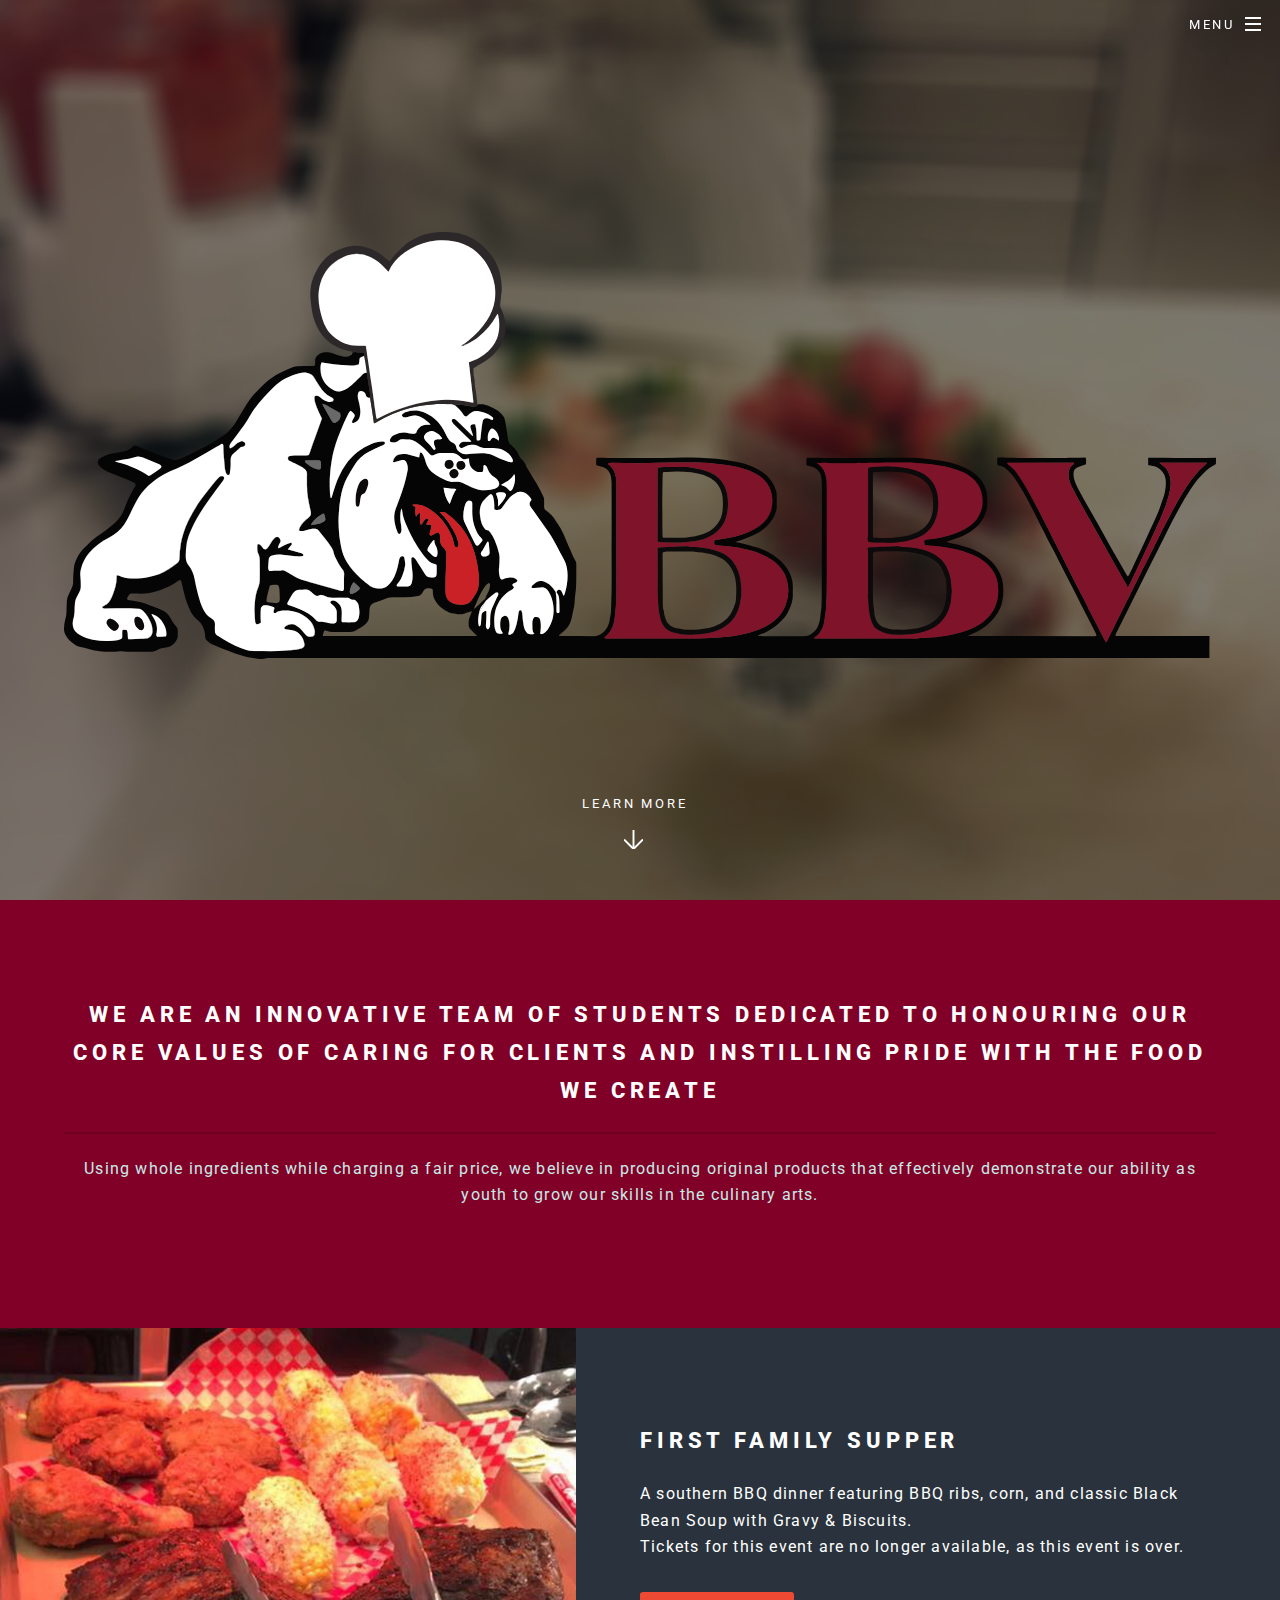
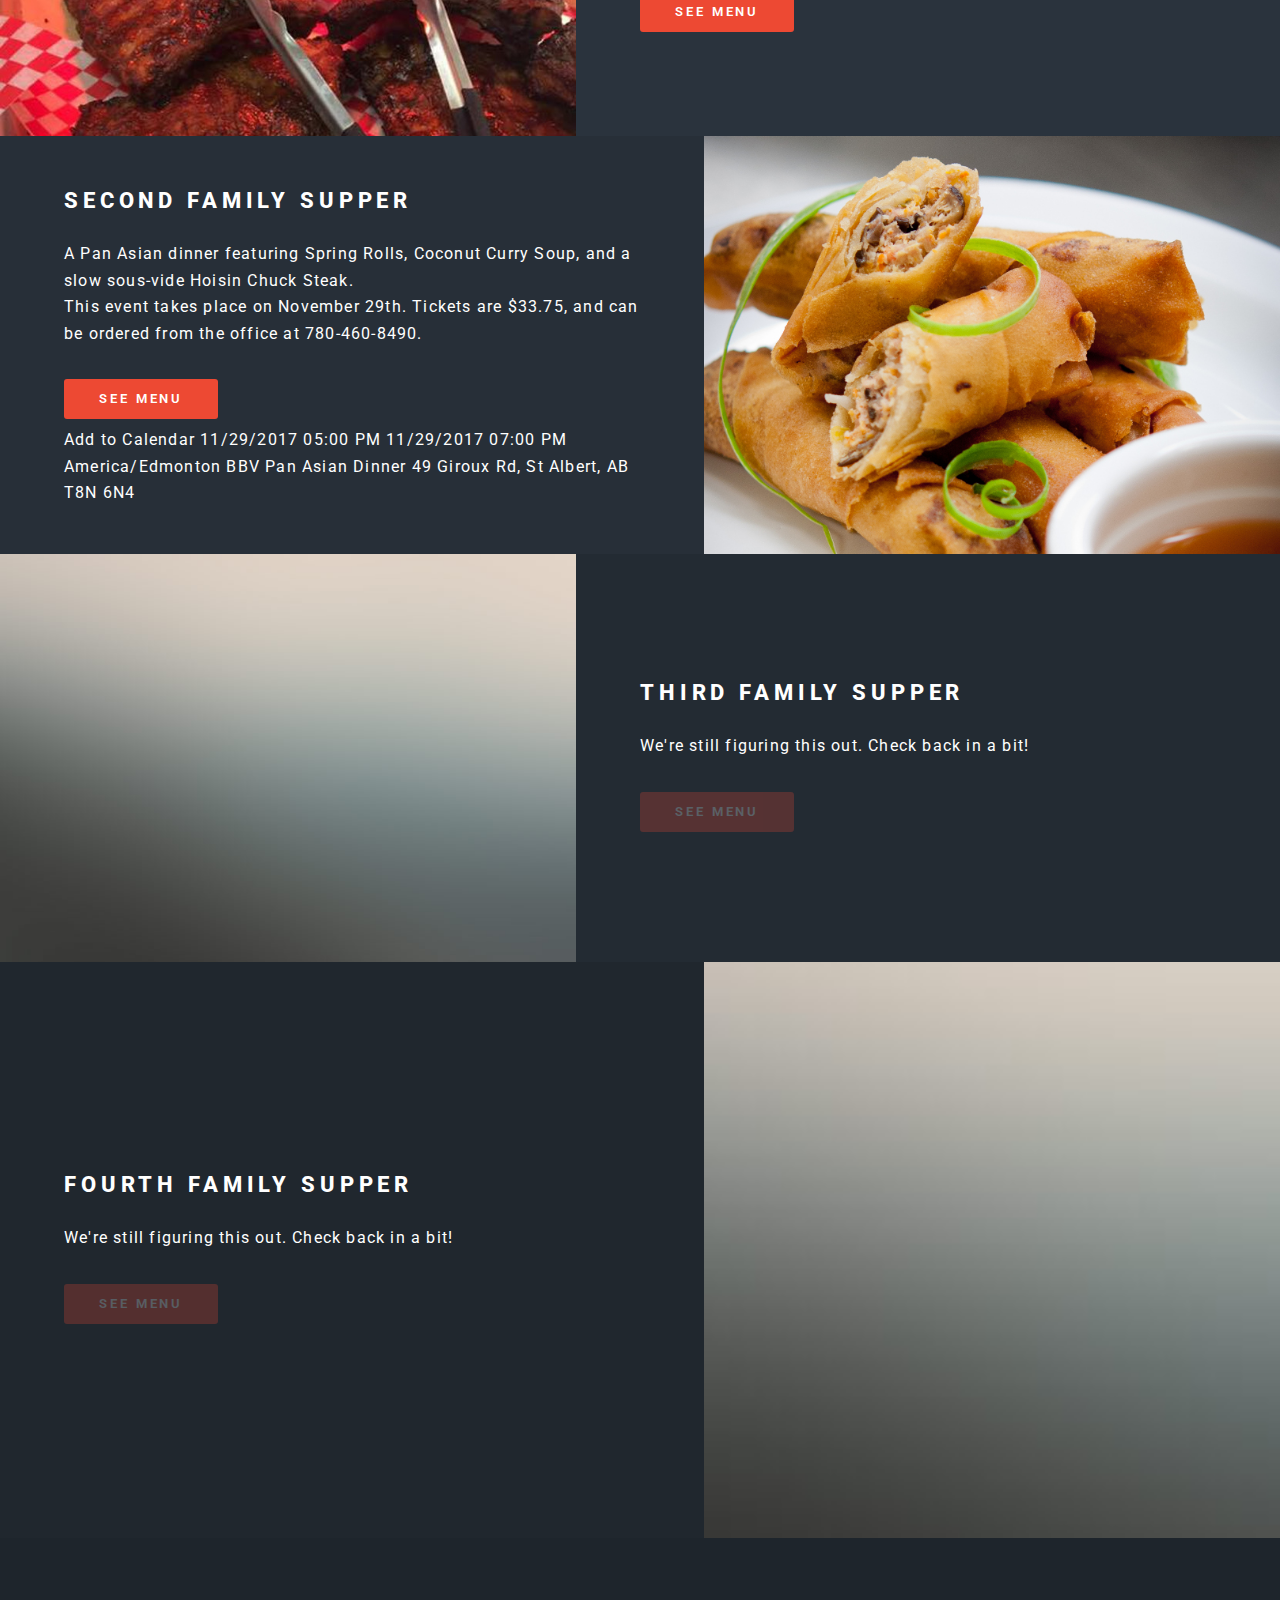
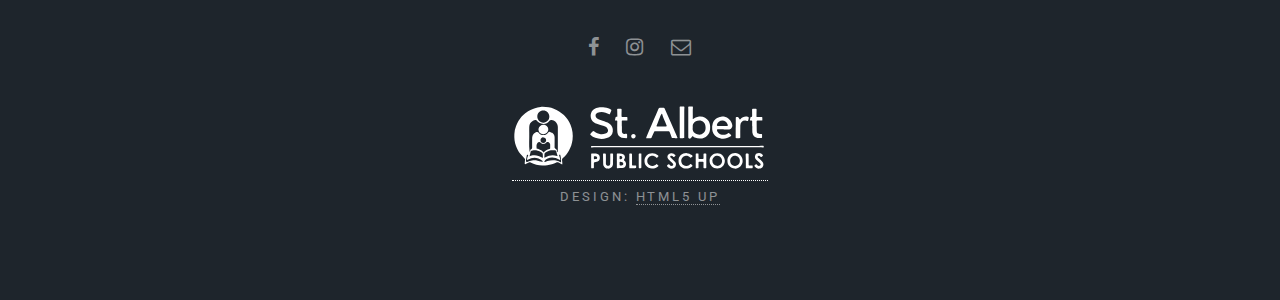
<file: index.html>
<!DOCTYPE HTML>
<!--
Spectral by HTML5 UP
html5up.net | @ajlkn
Free for personal and commercial use under the CCA 3.0 license (html5up.net/license)
-->
<html>
<head>
	<title>Bellerose Business Venture - Students Making Good Food</title>
	<meta name="description" content="Bellerose Business Venture is a group of students coming together to make fresh, amazing food.">
	<meta charset="utf-8" />
	<meta name="viewport" content="width=device-width, initial-scale=1" />
	<!--[if lte IE 8]><script src="assets/js/ie/html5shiv.js"></script><![endif]-->
	<link rel="stylesheet" href="assets/css/main.css" />
	<link href="https://fonts.googleapis.com/css?family=Roboto" rel="stylesheet">
	<!--[if lte IE 8]><link rel="stylesheet" href="assets/css/ie8.css" /><![endif]-->
	<!--[if lte IE 9]><link rel="stylesheet" href="assets/css/ie9.css" /><![endif]-->
	<link rel="icon" type="image/png" href="images/favicon.png" />
	<script>
  (function(i,s,o,g,r,a,m){i['GoogleAnalyticsObject']=r;i[r]=i[r]||function(){
  (i[r].q=i[r].q||[]).push(arguments)},i[r].l=1*new Date();a=s.createElement(o),
  m=s.getElementsByTagName(o)[0];a.async=1;a.src=g;m.parentNode.insertBefore(a,m)
  })(window,document,'script','https://www.google-analytics.com/analytics.js','ga');

  ga('create', 'UA-85959302-1', 'auto');
  ga('send', 'pageview');

	</script>
	<script type="text/javascript" src="https://addevent.com/libs/atc/1.6.1/atc.min.js" async defer></script>
</head>
<body class="landing">

	<!-- Page Wrapper -->
	<div id="page-wrapper">

		<!-- Header -->
		<header id="header" class="alt">
			<h1><a href="index.html">Bellerose Business Venture</a></h1>
			<nav id="nav">
				<ul>
					<li class="special">
						<a href="#menu" class="menuToggle"><span>Menu</span></a>
						<div id="menu">
							<ul>
								<li><a href="index.html">Home</a></li>
								<li><a href="staff.html">Staff</a></li>
							</ul>
						</div>
					</li>
				</ul>
			</nav>
		</header>

		<!-- Banner -->
		<section id="banner">
			<div class="inner">
				<img src="images/logo.svg" alt="" class="image_logo" />
			</div>
			<a href="#one" class="more scrolly">Learn More</a>
		</section>

		<!-- One -->
		<section id="one" class="wrapper style1 special">
			<div class="inner">
				<header class="major">
					<h2>We are an innovative team of students dedicated to honouring our core values of caring for clients and instilling pride with the food we create</h2>
					<p>Using whole ingredients while charging a fair price, we believe in producing original products that effectively demonstrate our ability as youth to grow our skills in the culinary arts.</p>
				</header>
			</div>
		</section>

		<!-- Two -->
		<section id="two" class="wrapper alt style2">
			<section class="spotlight">
				<div class="image"><img src="images/announcements/2017/semester1/familysupper1.jpg" alt="" /></div><div class="content">
					<h2>First Family Supper</h2>
					<p>A southern BBQ dinner featuring BBQ ribs, corn, and classic Black Bean Soup with Gravy & Biscuits.<br>Tickets for this event are no longer available, as this event is over.</p>
					<ul class="actions">
						<li><a href="images/announcements/2017/semester1/menu1.pdf" class="button special">See Menu</a></li>
					</ul>
					<!--
					<p>The First Family Supper is on September 28, 2016.</p>
					<p>Tickets are no longer for sale, as the event is over.</p
					-->
				</div>
			</section>
			<section class="spotlight">
				<div class="image"><img src="images/announcements/2017/semester1/familysupper2.jpg" alt="" /></div><div class="content">
					<h2>Second Family Supper</h2>
					<p>A Pan Asian dinner featuring Spring Rolls, Coconut Curry Soup, and a slow sous-vide Hoisin Chuck Steak.<Br>This event takes place on November 29th. Tickets are $33.75, and can be ordered from the office at 780-460-8490.</p>
					<ul class="actions">
						<li><a href="images/announcements/2017/semester1/menu2.pdf" class="button special">See Menu</a></li>
						<li><div title="Add to Calendar" class="addeventatc">
					    Add to Calendar
					    <span class="start">11/29/2017 05:00 PM</span>
					    <span class="end">11/29/2017 07:00 PM</span>
					    <span class="timezone">America/Edmonton</span>
					    <span class="title">BBV Pan Asian Dinner</span>
					    <span class="location">49 Giroux Rd, St Albert, AB T8N 6N4</span>
						</div></li>
					</ul>
					</div>
				</section>
				<section class="spotlight">
					<div class="image"><img src="images/announcements/placeholders/pic03.jpg" alt="" /></div><div class="content">
						<h2>Third Family Supper</h2>
						<p>We're still figuring this out. Check back in a bit!</p>
						<ul class="actions">
							<li><a href="#" class="button special disabled">See Menu</a></li>
						</ul>
					</div>
				</section>
				<section class="spotlight">
					<div class="image"><img src="images/announcements/placeholders/pic04.jpg" alt="" /></div><div class="content">
						<h2>Fourth Family Supper</h2>
						<p>We're still figuring this out. Check back in a bit!</p>
						<ul class="actions">
							<li><a href="#" class="button special disabled">See Menu</a></li>
						</ul>
					</div>
				</section>
			</section>

<!-- Footer -->
<footer id="footer">
	<ul class="icons">
		<li><a href="https://www.facebook.com/BelleroseBV/" class="icon fa-facebook" target="_blank"><span class="label">Facebook</span></a></li>
		<li><a href="https://www.instagram.com/bellerose_bbv/" class="icon fa-instagram" target="_blank"><span class="label">Instagram</span></a></li>
		<li><a href="mailto:jason.dabbagh@spschools.org" class="icon fa-envelope-o" target="_blank"><span class="label">Email</span></a></li>
	</ul>
	<a href="http://www.spschools.org/" target="_blank"><img class="align-center copyright-logo" src="images/st-albert-public-school-logo.svg" alt="" /></a>
	<ul class="copyright">
		<li>Design: <a href="http://html5up.net" target="_blank">HTML5 UP</a></li>
	</ul>
</footer>

</div>

<!-- Scripts -->
<script src="assets/js/jquery.min.js"></script>
<script src="assets/js/jquery.scrollex.min.js"></script>
<script src="assets/js/jquery.scrolly.min.js"></script>
<script src="assets/js/skel.min.js"></script>
<script src="assets/js/util.js"></script>
<!--[if lte IE 8]><script src="assets/js/ie/respond.min.js"></script><![endif]-->
<script src="assets/js/main.js"></script>

</body>
</html>
</file>
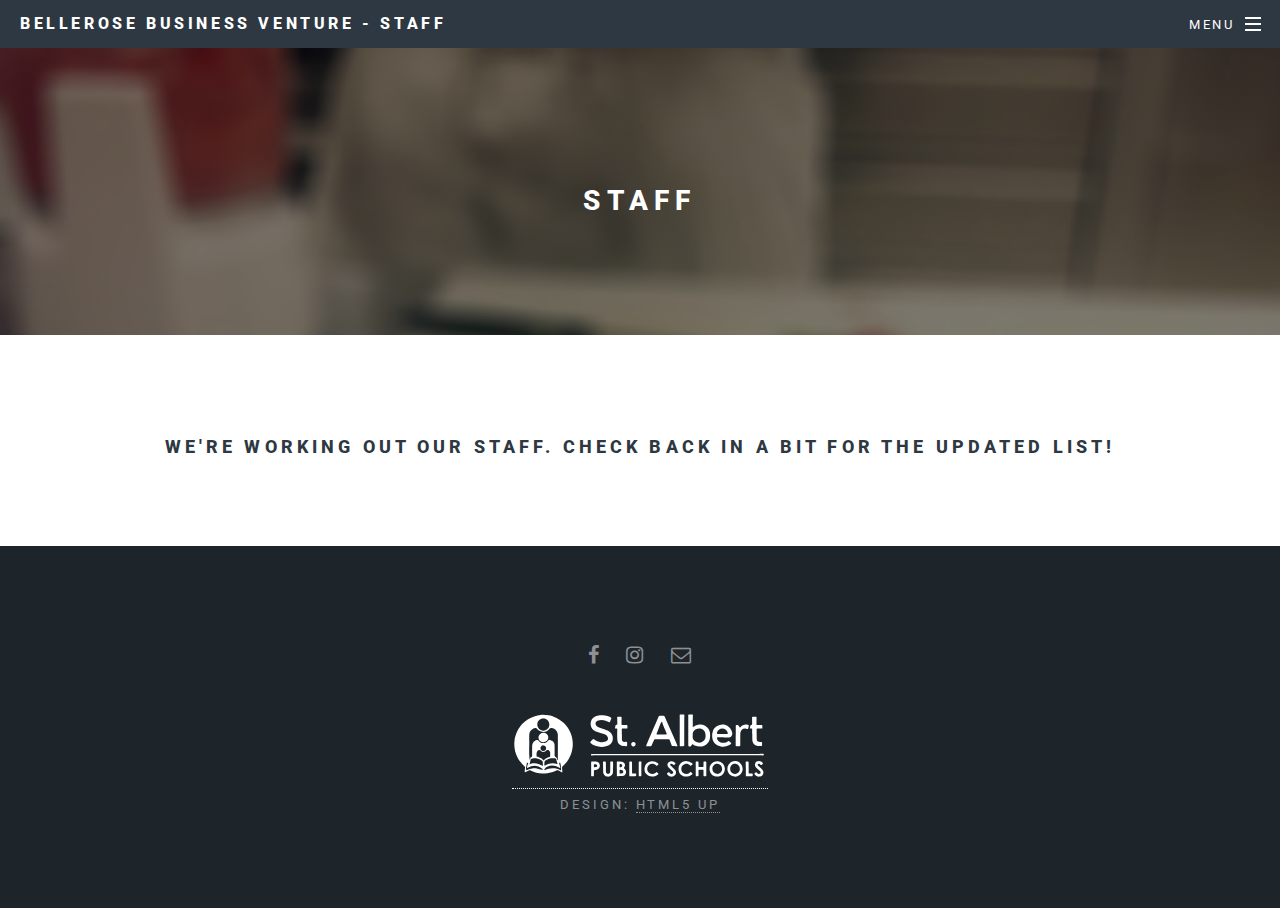
<file: staff.html>
<!DOCTYPE HTML>
<!--
Spectral by HTML5 UP
html5up.net | @ajlkn
Free for personal and commercial use under the CCA 3.0 license (html5up.net/license)
-->
<html>
<head>
	<title>Bellerose Business Venture - Staff</title>
	<meta name="description" content="Bellerose Business Venture is a group of students coming together to make fresh, amazing food. This is the page listing the staff.">
	<meta charset="utf-8" />
	<meta name="viewport" content="width=device-width, initial-scale=1" />
	<!--[if lte IE 8]><script src="assets/js/ie/html5shiv.js"></script><![endif]-->
	<link rel="stylesheet" href="assets/css/main.css" />
	<link href="https://fonts.googleapis.com/css?family=Roboto" rel="stylesheet">
	<!--[if lte IE 8]><link rel="stylesheet" href="assets/css/ie8.css" /><![endif]-->
	<!--[if lte IE 9]><link rel="stylesheet" href="assets/css/ie9.css" /><![endif]-->
	<link rel="icon" type="image/png" href="images/favicon.png" />
	<script>
  (function(i,s,o,g,r,a,m){i['GoogleAnalyticsObject']=r;i[r]=i[r]||function(){
  (i[r].q=i[r].q||[]).push(arguments)},i[r].l=1*new Date();a=s.createElement(o),
  m=s.getElementsByTagName(o)[0];a.async=1;a.src=g;m.parentNode.insertBefore(a,m)
  })(window,document,'script','https://www.google-analytics.com/analytics.js','ga');

  ga('create', 'UA-85959302-1', 'auto');
  ga('send', 'pageview');

	</script>
</head>
<body>

	<!-- Page Wrapper -->
	<div id="page-wrapper">

		<!-- Header -->
		<header id="header">
			<h1><a href="index.html">Bellerose Business Venture - Staff</a></h1>
			<nav id="nav">
				<ul>
					<li class="special">
						<a href="#menu" class="menuToggle"><span>Menu</span></a>
						<div id="menu">
							<ul>
								<li><a href="index.html">Home</a></li>
								<li><a href="generic.html">Staff</a></li>
							</ul>
						</div>
					</li>
				</ul>
			</nav>
		</header>

	<!-- Main -->
	<!--
	To future generations of website maintainers:
	This was a pain. Dreamweaver insisted on 2 spaces for indentation whereas everything else either used tabs or 4 spaces.
	As such, the formatting in this section is extremely wonky. If you have time, please fix it in the future.
	- Connor Leighton, 2016
	-->
	<article id="main">
		<header>
			<h2>Staff</h2>
		</header>
		<section class="wrapper style5">
			<h3 class="align-center">We're working out our staff. Check back in a bit for the updated list!</h3>
			<!--
			<div class="inner">
				<h2>Accounting</h2>
				<ul class="features">
					<li>
						<img class="portrait" alt="" src="images/placeholderface.png" />
						<h3 class="align-center">First Last</h3>
						<p class="align-center">Biography</p>
					</li>
					<li>
						<img class="portrait" alt="" src="images/placeholderface.png" />
						<h3 class="align-center">First Last</h3>
					</li>
				</ul>
			</div>
		-->
		</section>
	</article>

	<!-- Footer -->
	<footer id="footer">
		<ul class="icons">
			<li><a href="https://www.facebook.com/BelleroseBV/" class="icon fa-facebook" target="_blank"><span class="label">Facebook</span></a></li>
			<li><a href="https://www.instagram.com/bellerose_bbv/" class="icon fa-instagram" target="_blank"><span class="label">Instagram</span></a></li>
			<li><a href="mailto:jason.dabbagh@spschools.org" class="icon fa-envelope-o" target="_blank"><span class="label">Email</span></a></li>
		</ul>
		<a href="http://www.spschools.org/" target="_blank"><img class="align-center copyright-logo" src="images/st-albert-public-school-logo.svg" alt="" /></a>
		<ul class="copyright">
			<li>Design: <a href="http://html5up.net" target="_blank">HTML5 UP</a></li>
		</ul>
	</footer>

</div>

<!-- Scripts -->
<script src="assets/js/jquery.min.js"></script>
<script src="assets/js/jquery.scrollex.min.js"></script>
<script src="assets/js/jquery.scrolly.min.js"></script>
<script src="assets/js/skel.min.js"></script>
<script src="assets/js/util.js"></script>
<!--[if lte IE 8]><script src="assets/js/ie/respond.min.js"></script><![endif]-->
<script src="assets/js/main.js"></script>

</body>
</html>
</file>
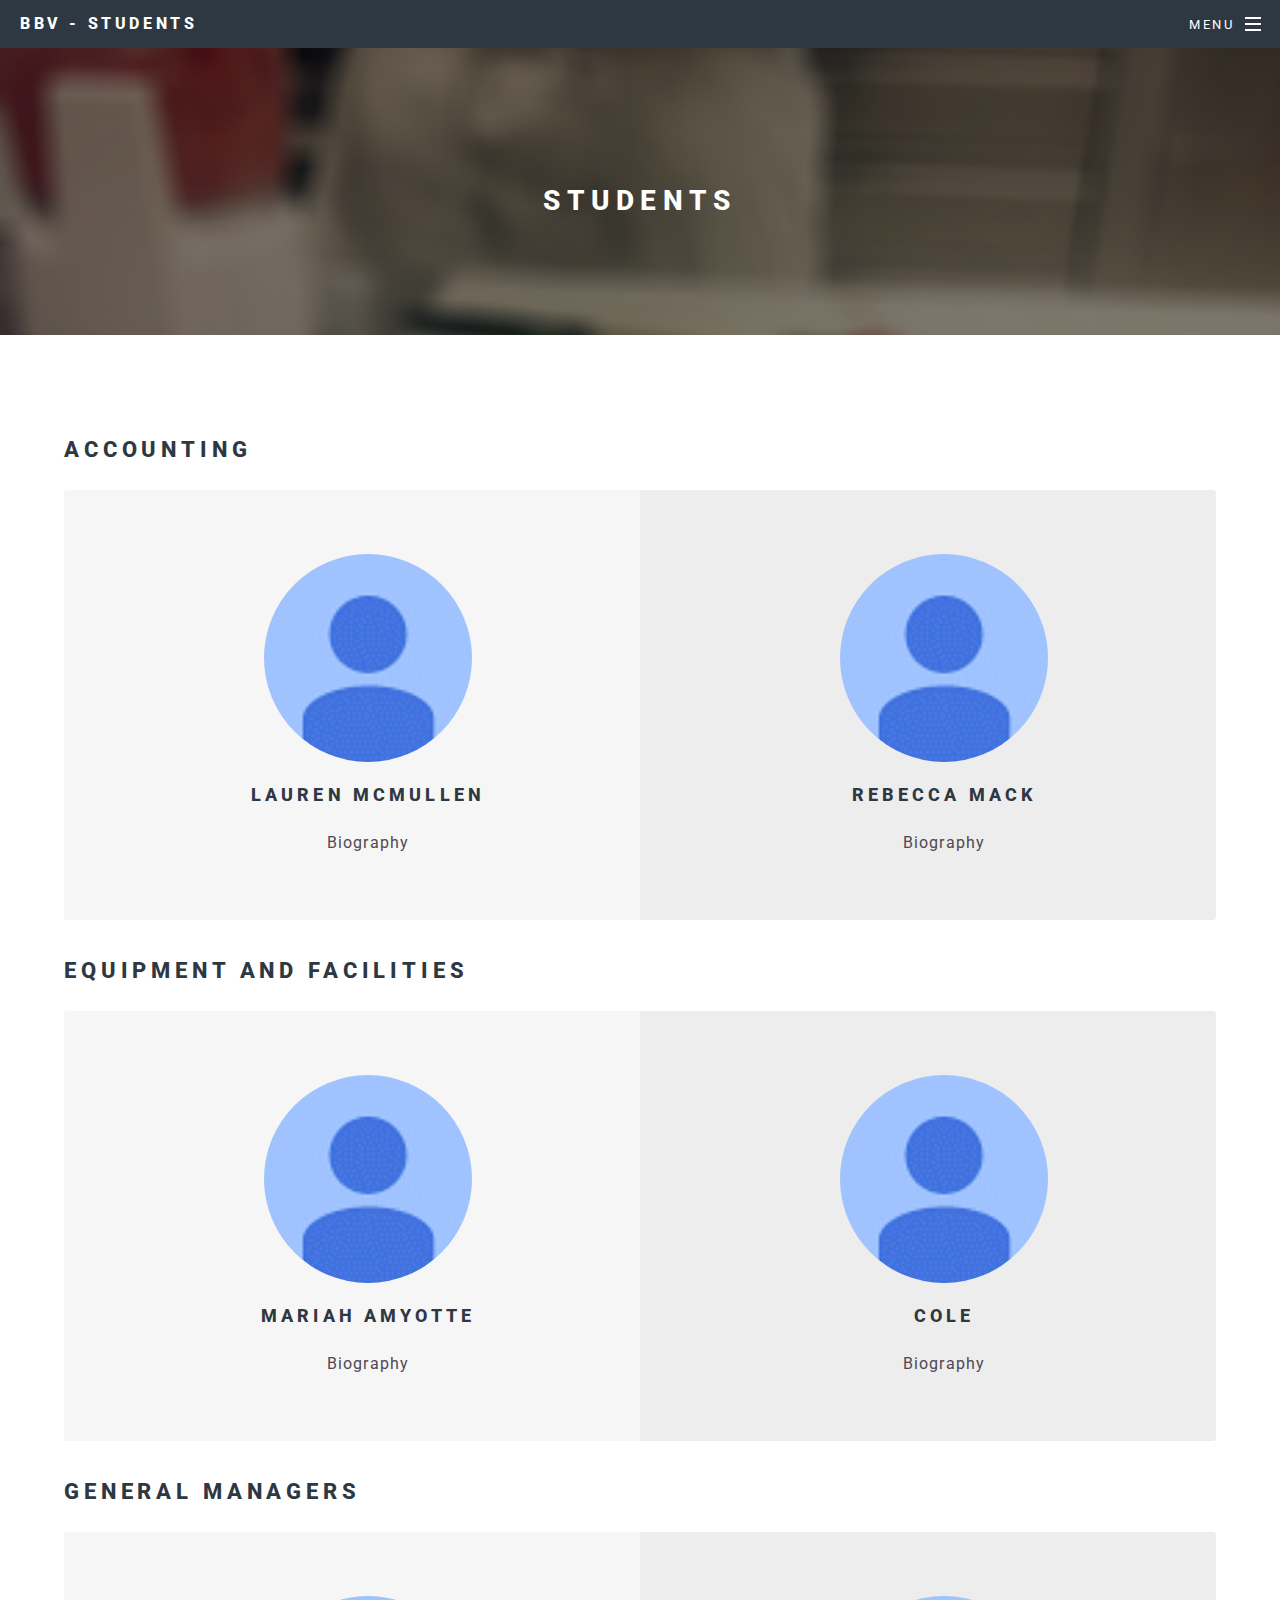
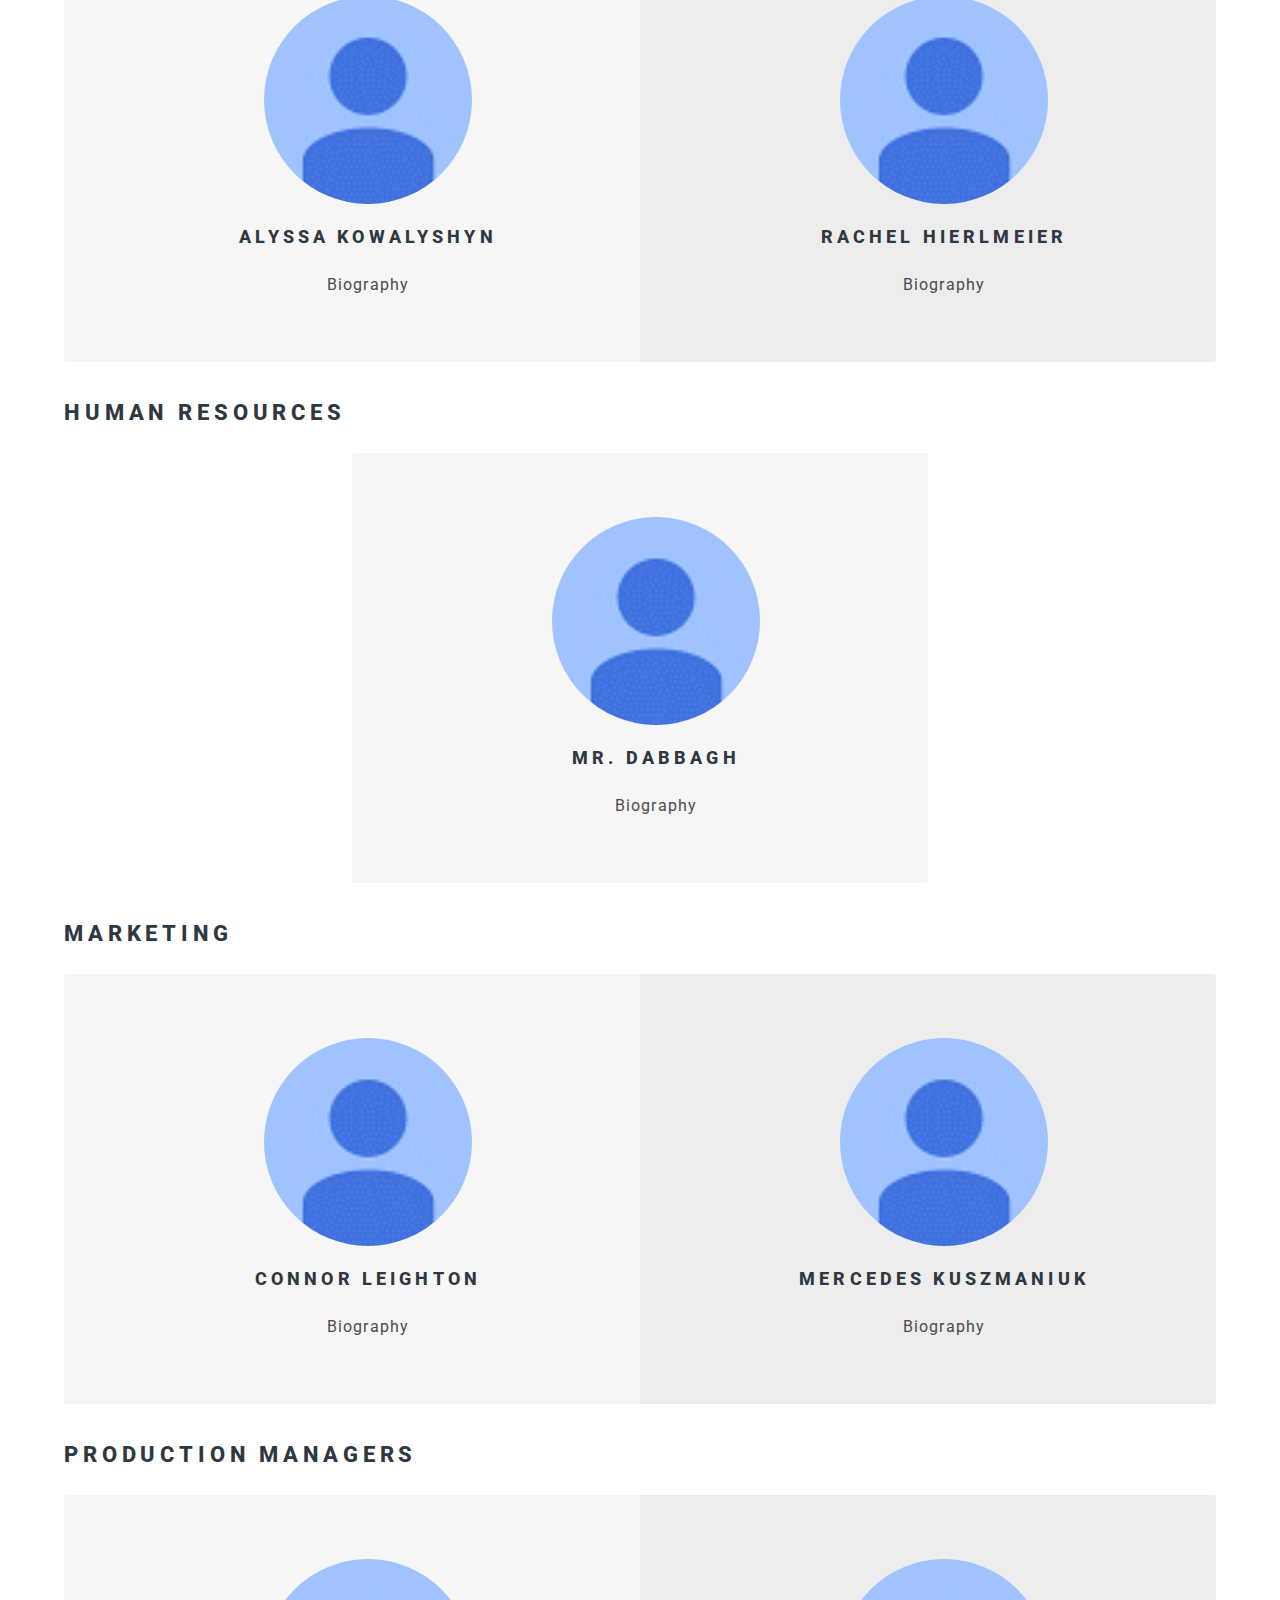
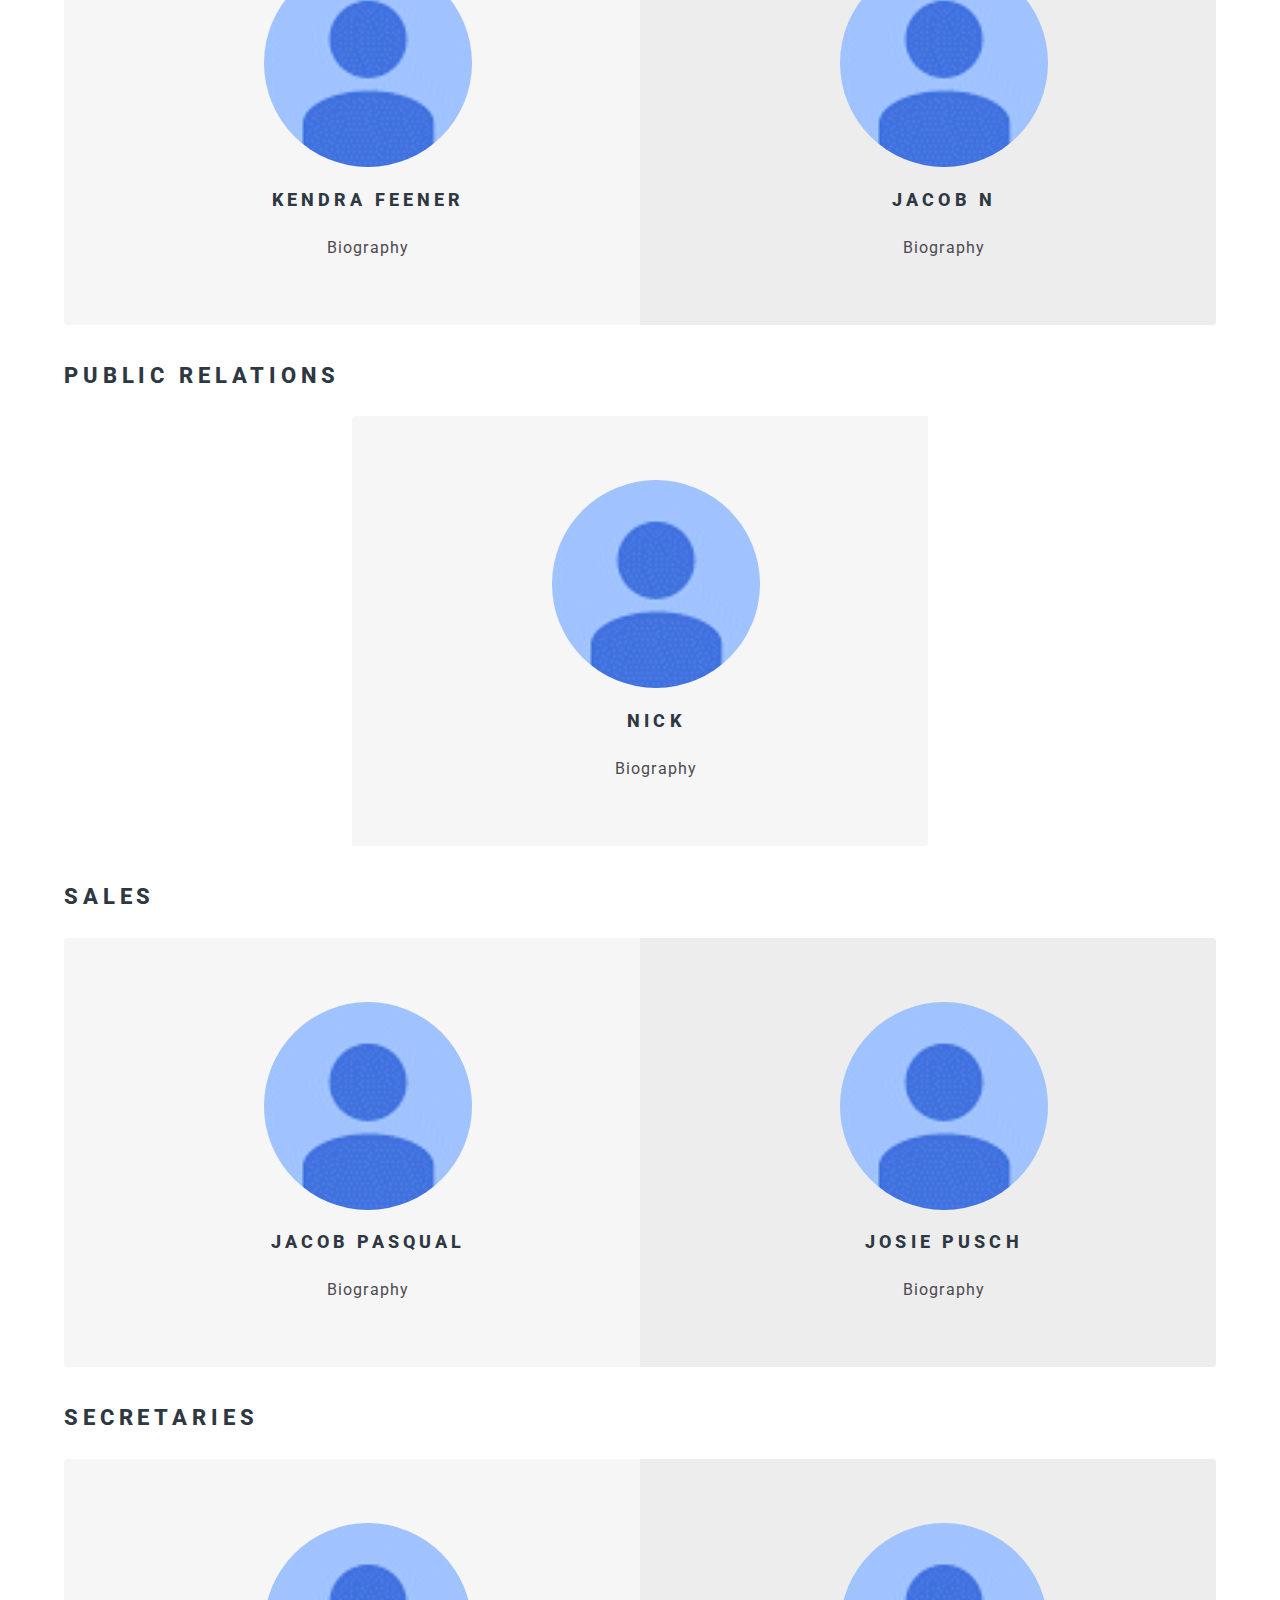
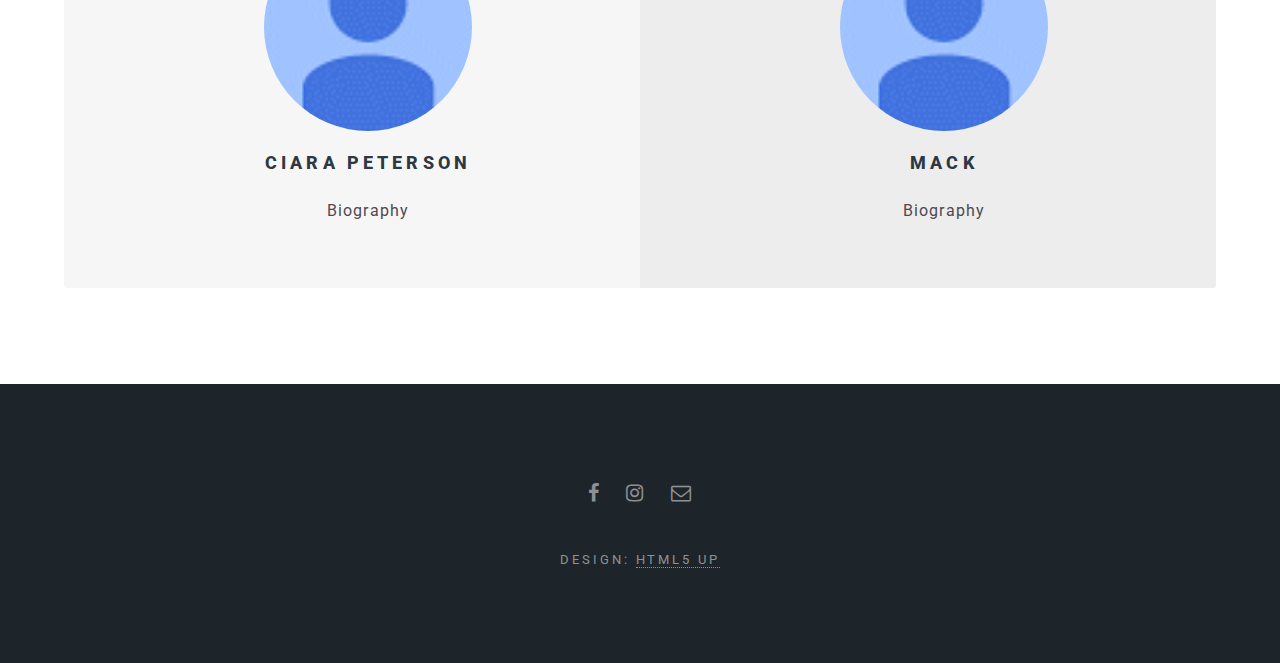
<file: students.html>
<!DOCTYPE HTML>
<!--
	Spectral by HTML5 UP
	html5up.net | @ajlkn
	Free for personal and commercial use under the CCA 3.0 license (html5up.net/license)
-->
<html>
	<head>
		<title>BBV - Students</title>
		<meta charset="utf-8" />
		<meta name="viewport" content="width=device-width, initial-scale=1" />
		<!--[if lte IE 8]><script src="assets/js/ie/html5shiv.js"></script><![endif]-->
		<link rel="stylesheet" href="assets/css/main.css" />
    <link href="https://fonts.googleapis.com/css?family=Roboto" rel="stylesheet">
		<!--[if lte IE 8]><link rel="stylesheet" href="assets/css/ie8.css" /><![endif]-->
		<!--[if lte IE 9]><link rel="stylesheet" href="assets/css/ie9.css" /><![endif]-->
	</head>
	<body>

		<!-- Page Wrapper -->
			<div id="page-wrapper">

				<!-- Header -->
					<header id="header">
						<h1><a href="index.html">BBV - Students</a></h1>
						<nav id="nav">
							<ul>
								<li class="special">
									<a href="#menu" class="menuToggle"><span>Menu</span></a>
									<div id="menu">
										<ul>
											<li><a href="index.html">Home</a></li>
											<li><a href="generic.html">Students</a></li>
										</ul>
									</div>
								</li>
							</ul>
						</nav>
					</header>

				<!-- Main -->
					<article id="main">
						<header>
						  <h2>Students</h2>
						</header>
						<section class="wrapper style5">
							<div class="inner">
              	<h2>Accounting</h2>
                <ul class="features">
                	<li>
                    <img class="portrait" src="images/placeholderface.png" />
                    <h3 class="align-center">Lauren McMullen</h3>
                    <p class="align-center">Biography</p>
                  </li>
                  <li>
                    <img class="portrait" src="images/placeholderface.png" />
                    <h3 class="align-center">Rebecca Mack</h3>
                    <p class="align-center">Biography</p>
                  </li>
                </ul>
								<h2>Equipment and Facilities</h2>
                <ul class="features">
									<li>
                    <img class="portrait" src="images/placeholderface.png" />
                    <h3 class="align-center">Mariah Amyotte</h3>
                    <p class="align-center">Biography</p>
                  </li>
                  <li>
                    <img class="portrait" src="images/placeholderface.png" />
                    <h3 class="align-center">Cole</h3>
                    <p class="align-center">Biography</p>
                  </li>
                </ul>
								<h2>General Managers</h2>
                <ul class="features">
									<li>
                    <img class="portrait" src="images/placeholderface.png" />
                    <h3 class="align-center">Alyssa Kowalyshyn</h3>
                    <p class="align-center">Biography</p>
                  </li>
                  <li>
                    <img class="portrait" src="images/placeholderface.png" />
                    <h3 class="align-center">Rachel Hierlmeier</h3>
                    <p class="align-center">Biography</p>
                  </li>
                </ul>
								<h2>Human Resources</h2>
                <ul class="features">
									<li>
                    <img class="portrait" src="images/placeholderface.png" />
                    <h3 class="align-center">Mr. Dabbagh</h3>
                    <p class="align-center">Biography</p>
                  </li>
                </ul>
								<h2>Marketing</h2>
                <ul class="features">
									<li>
                    <img class="portrait" src="images/placeholderface.png" />
                    <h3 class="align-center">Connor Leighton</h3>
                    <p class="align-center">Biography</p>
                  </li>
                  <li>
                    <img class="portrait" src="images/placeholderface.png" />
                    <h3 class="align-center">Mercedes Kuszmaniuk</h3>
                    <p class="align-center">Biography</p>
                  </li>
                </ul>
								<h2>Production Managers</h2>
                <ul class="features">
									<li>
                    <img class="portrait" src="images/placeholderface.png" />
                    <h3 class="align-center">Kendra Feener</h3>
                    <p class="align-center">Biography</p>
                  </li>
                  <li>
                    <img class="portrait" src="images/placeholderface.png" />
                    <h3 class="align-center">Jacob N</h3>
                    <p class="align-center">Biography</p>
                  </li>
                </ul>
								<h2>Public Relations</h2>
                <ul class="features">
									<li>
                    <img class="portrait" src="images/placeholderface.png" />
                    <h3 class="align-center">Nick</h3>
                    <p class="align-center">Biography</p>
                  </li>
                </ul>
								<h2>Sales</h2>
                <ul class="features">
									<li>
                    <img class="portrait" src="images/placeholderface.png" />
                    <h3 class="align-center">Jacob Pasqual</h3>
                    <p class="align-center">Biography</p>
                  </li>
                  <li>
                    <img class="portrait" src="images/placeholderface.png" />
                    <h3 class="align-center">Josie Pusch</h3>
                    <p class="align-center">Biography</p>
                  </li>
                </ul>
								<h2>Secretaries</h2>
                <ul class="features">
									<li>
                    <img class="portrait" src="images/placeholderface.png" />
                    <h3 class="align-center">Ciara Peterson</h3>
                    <p class="align-center">Biography</p>
                  </li>
                  <li>
                    <img class="portrait" src="images/placeholderface.png" />
                    <h3 class="align-center">Mack</h3>
                    <p class="align-center">Biography</p>
                  </li>
                </ul>
							</div>
						</section>
					</article>

				<!-- Footer -->
				<footer id="footer">
					<ul class="icons">
						<li><a href="https://www.facebook.com/BelleroseBV/" class="icon fa-facebook"><span class="label">Facebook</span></a></li>
						<li><a href="#" class="icon fa-instagram"><span class="label">Instagram</span></a></li>
						<li><a href="mailto:jason.dabbagh@spschools.org" class="icon fa-envelope-o"><span class="label">Email</span></a></li>
					</ul>
					<ul class="copyright">
						<li>Design: <a href="http://html5up.net">HTML5 UP</a></li>
					</ul>
				</footer>
			</div>

		<!-- Scripts -->
			<script src="assets/js/jquery.min.js"></script>
			<script src="assets/js/jquery.scrollex.min.js"></script>
			<script src="assets/js/jquery.scrolly.min.js"></script>
			<script src="assets/js/skel.min.js"></script>
			<script src="assets/js/util.js"></script>
			<!--[if lte IE 8]><script src="assets/js/ie/respond.min.js"></script><![endif]-->
			<script src="assets/js/main.js"></script>

	</body>
</html>
</file>
<file: assets/css/ie8.css>
/*
	Spectral by HTML5 UP
	html5up.net | @ajlkn
	Free for personal and commercial use under the CCA 3.0 license (html5up.net/license)
*/

/* Icon */

	.icon.major {
		border: none;
	}

		.icon.major:before {
			font-size: 3em;
		}

/* Form */

	label {
		color: #2E3842;
	}

	input[type="text"],
	input[type="password"],
	input[type="email"],
	select,
	textarea {
		border: solid 1px #dfdfdf;
	}

/* Button */

	input[type="submit"],
	input[type="reset"],
	input[type="button"],
	button,
	.button {
		border: solid 2px #dfdfdf;
	}

		input[type="submit"].special,
		input[type="reset"].special,
		input[type="button"].special,
		button.special,
		.button.special {
			border: 0 !important;
		}

/* Page Wrapper + Menu */

	#menu {
		display: none;
	}

	body.is-menu-visible #menu {
		display: block;
	}

/* Header */

	#header nav > ul > li > a.menuToggle:after {
		display: none;
	}

/* Banner + Wrapper (style4) */

	#banner,
	.wrapper.style4 {
		-ms-behavior: url("assets/js/ie/backgroundsize.min.htc");
	}

		#banner:before,
		.wrapper.style4:before {
			display: none;
		}

/* Banner */

	#banner .more {
		height: 4em;
	}

		#banner .more:after {
			display: none;
		}

/* Main */

	#main > header {
		-ms-behavior: url("assets/js/ie/backgroundsize.min.htc");
	}

		#main > header:before {
			display: none;
		}
</file>
<file: assets/css/ie9.css>
/*
	Spectral by HTML5 UP
	html5up.net | @ajlkn
	Free for personal and commercial use under the CCA 3.0 license (html5up.net/license)
*/

/* Spotlight */

	.spotlight {
		display: block;
	}

		.spotlight .image {
			display: inline-block;
			vertical-align: top;
		}

		.spotlight .content {
			padding: 4em 4em 2em 4em ;
			display: inline-block;
		}

		.spotlight:after {
			clear: both;
			content: '';
			display: block;
		}

/* Features */

	.features {
		display: block;
	}

		.features li {
			float: left;
		}

		.features:after {
			content: '';
			display: block;
			clear: both;
		}

/* Banner + Wrapper (style4) */

	#banner,
	.wrapper.style4 {
		background-image: url("../../images/banner.jpg");
		background-position: center center;
		background-repeat: no-repeat;
		background-size: cover;
		position: relative;
	}

		#banner:before,
		.wrapper.style4:before {
			background: #000000;
			content: '';
			height: 100%;
			left: 0;
			opacity: 0.5;
			position: absolute;
			top: 0;
			width: 100%;
		}

		#banner .inner,
		.wrapper.style4 .inner {
			position: relative;
			z-index: 1;
		}

/* Banner */

	#banner {
		padding: 14em 0 12em 0 ;
		height: auto;
	}

		#banner:after {
			display: none;
		}

/* CTA */

	#cta .inner header {
		float: left;
	}

	#cta .inner .actions {
		float: left;
	}

	#cta .inner:after {
		clear: both;
		content: '';
		display: block;
	}

/* Main */

	#main > header {
		background-image: url("../../images/banner.jpg");
		background-position: center center;
		background-repeat: no-repeat;
		background-size: cover;
		position: relative;
	}

		#main > header:before {
			background: #000000;
			content: '';
			height: 100%;
			left: 0;
			opacity: 0.5;
			position: absolute;
			top: 0;
			width: 100%;
		}

		#main > header > * {
			position: relative;
			z-index: 1;
		}
</file>
<file: assets/css/main.css>
@import url(font-awesome.min.css);
@import url("http://fonts.googleapis.com/css?family=Open+Sans:400,400italic,600,600italic,800,800italic");


/*
	Spectral by HTML5 UP
	html5up.net | @ajlkn
	Free for personal and commercial use under the CCA 3.0 license (html5up.net/license)
*/

/* Reset */

	html, body, div, span, applet, object, iframe, h1, h2, h3, h4, h5, h6, p, blockquote, pre, a, abbr, acronym, address, big, cite, code, del, dfn, em, img, ins, kbd, q, s, samp, small, strike, strong, sub, sup, tt, var, b, u, i, center, dl, dt, dd, ol, ul, li, fieldset, form, label, legend, table, caption, tbody, tfoot, thead, tr, th, td, article, aside, canvas, details, embed, figure, figcaption, footer, header, hgroup, menu, nav, output, ruby, section, summary, time, mark, audio, video {
		margin: 0;
		padding: 0;
		border: 0;
		font-size: 100%;
		font: inherit;
		vertical-align: baseline;
	}

	article, aside, details, figcaption, figure, footer, header, hgroup, menu, nav, section {
		display: block;
	}

	body {
		line-height: 1;
	}

	ol, ul {
		list-style: none;
	}

	blockquote, q {
		quotes: none;
	}

	blockquote:before, blockquote:after, q:before, q:after {
		content: '';
		content: none;
	}

	table {
		border-collapse: collapse;
		border-spacing: 0;
	}

	body {
		-webkit-text-size-adjust: none;
	}

/* Box Model */

	*, *:before, *:after {
		-moz-box-sizing: border-box;
		-webkit-box-sizing: border-box;
		box-sizing: border-box;
	}

/* Grid */

	.row {
		border-bottom: solid 1px transparent;
		-moz-box-sizing: border-box;
		-webkit-box-sizing: border-box;
		box-sizing: border-box;
	}

	.row > * {
		float: left;
		-moz-box-sizing: border-box;
		-webkit-box-sizing: border-box;
		box-sizing: border-box;
	}

	.row:after, .row:before {
		content: '';
		display: block;
		clear: both;
		height: 0;
	}

	.row.uniform > * > :first-child {
		margin-top: 0;
	}

	.row.uniform > * > :last-child {
		margin-bottom: 0;
	}

	.row.\30 \25 > * {
		padding: 0 0 0 0em;
	}

	.row.\30 \25 {
		margin: 0 0 -1px 0em;
	}

	.row.uniform.\30 \25 > * {
		padding: 0em 0 0 0em;
	}

	.row.uniform.\30 \25 {
		margin: 0em 0 -1px 0em;
	}

	.row > * {
		padding: 0 0 0 1.5em;
	}

	.row {
		margin: 0 0 -1px -1.5em;
	}

	.row.uniform > * {
		padding: 1.5em 0 0 1.5em;
	}

	.row.uniform {
		margin: -1.5em 0 -1px -1.5em;
	}

	.row.\32 00\25 > * {
		padding: 0 0 0 3em;
	}

	.row.\32 00\25 {
		margin: 0 0 -1px -3em;
	}

	.row.uniform.\32 00\25 > * {
		padding: 3em 0 0 3em;
	}

	.row.uniform.\32 00\25 {
		margin: -3em 0 -1px -3em;
	}

	.row.\31 50\25 > * {
		padding: 0 0 0 2.25em;
	}

	.row.\31 50\25 {
		margin: 0 0 -1px -2.25em;
	}

	.row.uniform.\31 50\25 > * {
		padding: 2.25em 0 0 2.25em;
	}

	.row.uniform.\31 50\25 {
		margin: -2.25em 0 -1px -2.25em;
	}

	.row.\35 0\25 > * {
		padding: 0 0 0 0.75em;
	}

	.row.\35 0\25 {
		margin: 0 0 -1px -0.75em;
	}

	.row.uniform.\35 0\25 > * {
		padding: 0.75em 0 0 0.75em;
	}

	.row.uniform.\35 0\25 {
		margin: -0.75em 0 -1px -0.75em;
	}

	.row.\32 5\25 > * {
		padding: 0 0 0 0.375em;
	}

	.row.\32 5\25 {
		margin: 0 0 -1px -0.375em;
	}

	.row.uniform.\32 5\25 > * {
		padding: 0.375em 0 0 0.375em;
	}

	.row.uniform.\32 5\25 {
		margin: -0.375em 0 -1px -0.375em;
	}

	.\31 2u, .\31 2u\24 {
		width: 100%;
		clear: none;
		margin-left: 0;
	}

	.\31 1u, .\31 1u\24 {
		width: 91.6666666667%;
		clear: none;
		margin-left: 0;
	}

	.\31 0u, .\31 0u\24 {
		width: 83.3333333333%;
		clear: none;
		margin-left: 0;
	}

	.\39 u, .\39 u\24 {
		width: 75%;
		clear: none;
		margin-left: 0;
	}

	.\38 u, .\38 u\24 {
		width: 66.6666666667%;
		clear: none;
		margin-left: 0;
	}

	.\37 u, .\37 u\24 {
		width: 58.3333333333%;
		clear: none;
		margin-left: 0;
	}

	.\36 u, .\36 u\24 {
		width: 50%;
		clear: none;
		margin-left: 0;
	}

	.\35 u, .\35 u\24 {
		width: 41.6666666667%;
		clear: none;
		margin-left: 0;
	}

	.\34 u, .\34 u\24 {
		width: 33.3333333333%;
		clear: none;
		margin-left: 0;
	}

	.\33 u, .\33 u\24 {
		width: 25%;
		clear: none;
		margin-left: 0;
	}

	.\32 u, .\32 u\24 {
		width: 16.6666666667%;
		clear: none;
		margin-left: 0;
	}

	.\31 u, .\31 u\24 {
		width: 8.3333333333%;
		clear: none;
		margin-left: 0;
	}

	.\31 2u\24 + *,
	.\31 1u\24 + *,
	.\31 0u\24 + *,
	.\39 u\24 + *,
	.\38 u\24 + *,
	.\37 u\24 + *,
	.\36 u\24 + *,
	.\35 u\24 + *,
	.\34 u\24 + *,
	.\33 u\24 + *,
	.\32 u\24 + *,
	.\31 u\24 + * {
		clear: left;
	}

	.\-11u {
		margin-left: 91.66667%;
	}

	.\-10u {
		margin-left: 83.33333%;
	}

	.\-9u {
		margin-left: 75%;
	}

	.\-8u {
		margin-left: 66.66667%;
	}

	.\-7u {
		margin-left: 58.33333%;
	}

	.\-6u {
		margin-left: 50%;
	}

	.\-5u {
		margin-left: 41.66667%;
	}

	.\-4u {
		margin-left: 33.33333%;
	}

	.\-3u {
		margin-left: 25%;
	}

	.\-2u {
		margin-left: 16.66667%;
	}

	.\-1u {
		margin-left: 8.33333%;
	}

	@media screen and (max-width: 1680px) {

		.row > * {
			padding: 0 0 0 1.5em;
		}

		.row {
			margin: 0 0 -1px -1.5em;
		}

		.row.uniform > * {
			padding: 1.5em 0 0 1.5em;
		}

		.row.uniform {
			margin: -1.5em 0 -1px -1.5em;
		}

		.row.\32 00\25 > * {
			padding: 0 0 0 3em;
		}

		.row.\32 00\25 {
			margin: 0 0 -1px -3em;
		}

		.row.uniform.\32 00\25 > * {
			padding: 3em 0 0 3em;
		}

		.row.uniform.\32 00\25 {
			margin: -3em 0 -1px -3em;
		}

		.row.\31 50\25 > * {
			padding: 0 0 0 2.25em;
		}

		.row.\31 50\25 {
			margin: 0 0 -1px -2.25em;
		}

		.row.uniform.\31 50\25 > * {
			padding: 2.25em 0 0 2.25em;
		}

		.row.uniform.\31 50\25 {
			margin: -2.25em 0 -1px -2.25em;
		}

		.row.\35 0\25 > * {
			padding: 0 0 0 0.75em;
		}

		.row.\35 0\25 {
			margin: 0 0 -1px -0.75em;
		}

		.row.uniform.\35 0\25 > * {
			padding: 0.75em 0 0 0.75em;
		}

		.row.uniform.\35 0\25 {
			margin: -0.75em 0 -1px -0.75em;
		}

		.row.\32 5\25 > * {
			padding: 0 0 0 0.375em;
		}

		.row.\32 5\25 {
			margin: 0 0 -1px -0.375em;
		}

		.row.uniform.\32 5\25 > * {
			padding: 0.375em 0 0 0.375em;
		}

		.row.uniform.\32 5\25 {
			margin: -0.375em 0 -1px -0.375em;
		}

		.\31 2u\28xlarge\29, .\31 2u\24\28xlarge\29 {
			width: 100%;
			clear: none;
			margin-left: 0;
		}

		.\31 1u\28xlarge\29, .\31 1u\24\28xlarge\29 {
			width: 91.6666666667%;
			clear: none;
			margin-left: 0;
		}

		.\31 0u\28xlarge\29, .\31 0u\24\28xlarge\29 {
			width: 83.3333333333%;
			clear: none;
			margin-left: 0;
		}

		.\39 u\28xlarge\29, .\39 u\24\28xlarge\29 {
			width: 75%;
			clear: none;
			margin-left: 0;
		}

		.\38 u\28xlarge\29, .\38 u\24\28xlarge\29 {
			width: 66.6666666667%;
			clear: none;
			margin-left: 0;
		}

		.\37 u\28xlarge\29, .\37 u\24\28xlarge\29 {
			width: 58.3333333333%;
			clear: none;
			margin-left: 0;
		}

		.\36 u\28xlarge\29, .\36 u\24\28xlarge\29 {
			width: 50%;
			clear: none;
			margin-left: 0;
		}

		.\35 u\28xlarge\29, .\35 u\24\28xlarge\29 {
			width: 41.6666666667%;
			clear: none;
			margin-left: 0;
		}

		.\34 u\28xlarge\29, .\34 u\24\28xlarge\29 {
			width: 33.3333333333%;
			clear: none;
			margin-left: 0;
		}

		.\33 u\28xlarge\29, .\33 u\24\28xlarge\29 {
			width: 25%;
			clear: none;
			margin-left: 0;
		}

		.\32 u\28xlarge\29, .\32 u\24\28xlarge\29 {
			width: 16.6666666667%;
			clear: none;
			margin-left: 0;
		}

		.\31 u\28xlarge\29, .\31 u\24\28xlarge\29 {
			width: 8.3333333333%;
			clear: none;
			margin-left: 0;
		}

		.\31 2u\24\28xlarge\29 + *,
		.\31 1u\24\28xlarge\29 + *,
		.\31 0u\24\28xlarge\29 + *,
		.\39 u\24\28xlarge\29 + *,
		.\38 u\24\28xlarge\29 + *,
		.\37 u\24\28xlarge\29 + *,
		.\36 u\24\28xlarge\29 + *,
		.\35 u\24\28xlarge\29 + *,
		.\34 u\24\28xlarge\29 + *,
		.\33 u\24\28xlarge\29 + *,
		.\32 u\24\28xlarge\29 + *,
		.\31 u\24\28xlarge\29 + * {
			clear: left;
		}

		.\-11u\28xlarge\29 {
			margin-left: 91.66667%;
		}

		.\-10u\28xlarge\29 {
			margin-left: 83.33333%;
		}

		.\-9u\28xlarge\29 {
			margin-left: 75%;
		}

		.\-8u\28xlarge\29 {
			margin-left: 66.66667%;
		}

		.\-7u\28xlarge\29 {
			margin-left: 58.33333%;
		}

		.\-6u\28xlarge\29 {
			margin-left: 50%;
		}

		.\-5u\28xlarge\29 {
			margin-left: 41.66667%;
		}

		.\-4u\28xlarge\29 {
			margin-left: 33.33333%;
		}

		.\-3u\28xlarge\29 {
			margin-left: 25%;
		}

		.\-2u\28xlarge\29 {
			margin-left: 16.66667%;
		}

		.\-1u\28xlarge\29 {
			margin-left: 8.33333%;
		}

	}

	@media screen and (max-width: 1280px) {

		.row > * {
			padding: 0 0 0 1.5em;
		}

		.row {
			margin: 0 0 -1px -1.5em;
		}

		.row.uniform > * {
			padding: 1.5em 0 0 1.5em;
		}

		.row.uniform {
			margin: -1.5em 0 -1px -1.5em;
		}

		.row.\32 00\25 > * {
			padding: 0 0 0 3em;
		}

		.row.\32 00\25 {
			margin: 0 0 -1px -3em;
		}

		.row.uniform.\32 00\25 > * {
			padding: 3em 0 0 3em;
		}

		.row.uniform.\32 00\25 {
			margin: -3em 0 -1px -3em;
		}

		.row.\31 50\25 > * {
			padding: 0 0 0 2.25em;
		}

		.row.\31 50\25 {
			margin: 0 0 -1px -2.25em;
		}

		.row.uniform.\31 50\25 > * {
			padding: 2.25em 0 0 2.25em;
		}

		.row.uniform.\31 50\25 {
			margin: -2.25em 0 -1px -2.25em;
		}

		.row.\35 0\25 > * {
			padding: 0 0 0 0.75em;
		}

		.row.\35 0\25 {
			margin: 0 0 -1px -0.75em;
		}

		.row.uniform.\35 0\25 > * {
			padding: 0.75em 0 0 0.75em;
		}

		.row.uniform.\35 0\25 {
			margin: -0.75em 0 -1px -0.75em;
		}

		.row.\32 5\25 > * {
			padding: 0 0 0 0.375em;
		}

		.row.\32 5\25 {
			margin: 0 0 -1px -0.375em;
		}

		.row.uniform.\32 5\25 > * {
			padding: 0.375em 0 0 0.375em;
		}

		.row.uniform.\32 5\25 {
			margin: -0.375em 0 -1px -0.375em;
		}

		.\31 2u\28large\29, .\31 2u\24\28large\29 {
			width: 100%;
			clear: none;
			margin-left: 0;
		}

		.\31 1u\28large\29, .\31 1u\24\28large\29 {
			width: 91.6666666667%;
			clear: none;
			margin-left: 0;
		}

		.\31 0u\28large\29, .\31 0u\24\28large\29 {
			width: 83.3333333333%;
			clear: none;
			margin-left: 0;
		}

		.\39 u\28large\29, .\39 u\24\28large\29 {
			width: 75%;
			clear: none;
			margin-left: 0;
		}

		.\38 u\28large\29, .\38 u\24\28large\29 {
			width: 66.6666666667%;
			clear: none;
			margin-left: 0;
		}

		.\37 u\28large\29, .\37 u\24\28large\29 {
			width: 58.3333333333%;
			clear: none;
			margin-left: 0;
		}

		.\36 u\28large\29, .\36 u\24\28large\29 {
			width: 50%;
			clear: none;
			margin-left: 0;
		}

		.\35 u\28large\29, .\35 u\24\28large\29 {
			width: 41.6666666667%;
			clear: none;
			margin-left: 0;
		}

		.\34 u\28large\29, .\34 u\24\28large\29 {
			width: 33.3333333333%;
			clear: none;
			margin-left: 0;
		}

		.\33 u\28large\29, .\33 u\24\28large\29 {
			width: 25%;
			clear: none;
			margin-left: 0;
		}

		.\32 u\28large\29, .\32 u\24\28large\29 {
			width: 16.6666666667%;
			clear: none;
			margin-left: 0;
		}

		.\31 u\28large\29, .\31 u\24\28large\29 {
			width: 8.3333333333%;
			clear: none;
			margin-left: 0;
		}

		.\31 2u\24\28large\29 + *,
		.\31 1u\24\28large\29 + *,
		.\31 0u\24\28large\29 + *,
		.\39 u\24\28large\29 + *,
		.\38 u\24\28large\29 + *,
		.\37 u\24\28large\29 + *,
		.\36 u\24\28large\29 + *,
		.\35 u\24\28large\29 + *,
		.\34 u\24\28large\29 + *,
		.\33 u\24\28large\29 + *,
		.\32 u\24\28large\29 + *,
		.\31 u\24\28large\29 + * {
			clear: left;
		}

		.\-11u\28large\29 {
			margin-left: 91.66667%;
		}

		.\-10u\28large\29 {
			margin-left: 83.33333%;
		}

		.\-9u\28large\29 {
			margin-left: 75%;
		}

		.\-8u\28large\29 {
			margin-left: 66.66667%;
		}

		.\-7u\28large\29 {
			margin-left: 58.33333%;
		}

		.\-6u\28large\29 {
			margin-left: 50%;
		}

		.\-5u\28large\29 {
			margin-left: 41.66667%;
		}

		.\-4u\28large\29 {
			margin-left: 33.33333%;
		}

		.\-3u\28large\29 {
			margin-left: 25%;
		}

		.\-2u\28large\29 {
			margin-left: 16.66667%;
		}

		.\-1u\28large\29 {
			margin-left: 8.33333%;
		}

	}

	@media screen and (max-width: 980px) {

		.row > * {
			padding: 0 0 0 1.5em;
		}

		.row {
			margin: 0 0 -1px -1.5em;
		}

		.row.uniform > * {
			padding: 1.5em 0 0 1.5em;
		}

		.row.uniform {
			margin: -1.5em 0 -1px -1.5em;
		}

		.row.\32 00\25 > * {
			padding: 0 0 0 3em;
		}

		.row.\32 00\25 {
			margin: 0 0 -1px -3em;
		}

		.row.uniform.\32 00\25 > * {
			padding: 3em 0 0 3em;
		}

		.row.uniform.\32 00\25 {
			margin: -3em 0 -1px -3em;
		}

		.row.\31 50\25 > * {
			padding: 0 0 0 2.25em;
		}

		.row.\31 50\25 {
			margin: 0 0 -1px -2.25em;
		}

		.row.uniform.\31 50\25 > * {
			padding: 2.25em 0 0 2.25em;
		}

		.row.uniform.\31 50\25 {
			margin: -2.25em 0 -1px -2.25em;
		}

		.row.\35 0\25 > * {
			padding: 0 0 0 0.75em;
		}

		.row.\35 0\25 {
			margin: 0 0 -1px -0.75em;
		}

		.row.uniform.\35 0\25 > * {
			padding: 0.75em 0 0 0.75em;
		}

		.row.uniform.\35 0\25 {
			margin: -0.75em 0 -1px -0.75em;
		}

		.row.\32 5\25 > * {
			padding: 0 0 0 0.375em;
		}

		.row.\32 5\25 {
			margin: 0 0 -1px -0.375em;
		}

		.row.uniform.\32 5\25 > * {
			padding: 0.375em 0 0 0.375em;
		}

		.row.uniform.\32 5\25 {
			margin: -0.375em 0 -1px -0.375em;
		}

		.\31 2u\28medium\29, .\31 2u\24\28medium\29 {
			width: 100%;
			clear: none;
			margin-left: 0;
		}

		.\31 1u\28medium\29, .\31 1u\24\28medium\29 {
			width: 91.6666666667%;
			clear: none;
			margin-left: 0;
		}

		.\31 0u\28medium\29, .\31 0u\24\28medium\29 {
			width: 83.3333333333%;
			clear: none;
			margin-left: 0;
		}

		.\39 u\28medium\29, .\39 u\24\28medium\29 {
			width: 75%;
			clear: none;
			margin-left: 0;
		}

		.\38 u\28medium\29, .\38 u\24\28medium\29 {
			width: 66.6666666667%;
			clear: none;
			margin-left: 0;
		}

		.\37 u\28medium\29, .\37 u\24\28medium\29 {
			width: 58.3333333333%;
			clear: none;
			margin-left: 0;
		}

		.\36 u\28medium\29, .\36 u\24\28medium\29 {
			width: 50%;
			clear: none;
			margin-left: 0;
		}

		.\35 u\28medium\29, .\35 u\24\28medium\29 {
			width: 41.6666666667%;
			clear: none;
			margin-left: 0;
		}

		.\34 u\28medium\29, .\34 u\24\28medium\29 {
			width: 33.3333333333%;
			clear: none;
			margin-left: 0;
		}

		.\33 u\28medium\29, .\33 u\24\28medium\29 {
			width: 25%;
			clear: none;
			margin-left: 0;
		}

		.\32 u\28medium\29, .\32 u\24\28medium\29 {
			width: 16.6666666667%;
			clear: none;
			margin-left: 0;
		}

		.\31 u\28medium\29, .\31 u\24\28medium\29 {
			width: 8.3333333333%;
			clear: none;
			margin-left: 0;
		}

		.\31 2u\24\28medium\29 + *,
		.\31 1u\24\28medium\29 + *,
		.\31 0u\24\28medium\29 + *,
		.\39 u\24\28medium\29 + *,
		.\38 u\24\28medium\29 + *,
		.\37 u\24\28medium\29 + *,
		.\36 u\24\28medium\29 + *,
		.\35 u\24\28medium\29 + *,
		.\34 u\24\28medium\29 + *,
		.\33 u\24\28medium\29 + *,
		.\32 u\24\28medium\29 + *,
		.\31 u\24\28medium\29 + * {
			clear: left;
		}

		.\-11u\28medium\29 {
			margin-left: 91.66667%;
		}

		.\-10u\28medium\29 {
			margin-left: 83.33333%;
		}

		.\-9u\28medium\29 {
			margin-left: 75%;
		}

		.\-8u\28medium\29 {
			margin-left: 66.66667%;
		}

		.\-7u\28medium\29 {
			margin-left: 58.33333%;
		}

		.\-6u\28medium\29 {
			margin-left: 50%;
		}

		.\-5u\28medium\29 {
			margin-left: 41.66667%;
		}

		.\-4u\28medium\29 {
			margin-left: 33.33333%;
		}

		.\-3u\28medium\29 {
			margin-left: 25%;
		}

		.\-2u\28medium\29 {
			margin-left: 16.66667%;
		}

		.\-1u\28medium\29 {
			margin-left: 8.33333%;
		}

	}

	@media screen and (max-width: 736px) {

		.row > * {
			padding: 0 0 0 1.5em;
		}

		.row {
			margin: 0 0 -1px -1.5em;
		}

		.row.uniform > * {
			padding: 1.5em 0 0 1.5em;
		}

		.row.uniform {
			margin: -1.5em 0 -1px -1.5em;
		}

		.row.\32 00\25 > * {
			padding: 0 0 0 3em;
		}

		.row.\32 00\25 {
			margin: 0 0 -1px -3em;
		}

		.row.uniform.\32 00\25 > * {
			padding: 3em 0 0 3em;
		}

		.row.uniform.\32 00\25 {
			margin: -3em 0 -1px -3em;
		}

		.row.\31 50\25 > * {
			padding: 0 0 0 2.25em;
		}

		.row.\31 50\25 {
			margin: 0 0 -1px -2.25em;
		}

		.row.uniform.\31 50\25 > * {
			padding: 2.25em 0 0 2.25em;
		}

		.row.uniform.\31 50\25 {
			margin: -2.25em 0 -1px -2.25em;
		}

		.row.\35 0\25 > * {
			padding: 0 0 0 0.75em;
		}

		.row.\35 0\25 {
			margin: 0 0 -1px -0.75em;
		}

		.row.uniform.\35 0\25 > * {
			padding: 0.75em 0 0 0.75em;
		}

		.row.uniform.\35 0\25 {
			margin: -0.75em 0 -1px -0.75em;
		}

		.row.\32 5\25 > * {
			padding: 0 0 0 0.375em;
		}

		.row.\32 5\25 {
			margin: 0 0 -1px -0.375em;
		}

		.row.uniform.\32 5\25 > * {
			padding: 0.375em 0 0 0.375em;
		}

		.row.uniform.\32 5\25 {
			margin: -0.375em 0 -1px -0.375em;
		}

		.\31 2u\28small\29, .\31 2u\24\28small\29 {
			width: 100%;
			clear: none;
			margin-left: 0;
		}

		.\31 1u\28small\29, .\31 1u\24\28small\29 {
			width: 91.6666666667%;
			clear: none;
			margin-left: 0;
		}

		.\31 0u\28small\29, .\31 0u\24\28small\29 {
			width: 83.3333333333%;
			clear: none;
			margin-left: 0;
		}

		.\39 u\28small\29, .\39 u\24\28small\29 {
			width: 75%;
			clear: none;
			margin-left: 0;
		}

		.\38 u\28small\29, .\38 u\24\28small\29 {
			width: 66.6666666667%;
			clear: none;
			margin-left: 0;
		}

		.\37 u\28small\29, .\37 u\24\28small\29 {
			width: 58.3333333333%;
			clear: none;
			margin-left: 0;
		}

		.\36 u\28small\29, .\36 u\24\28small\29 {
			width: 50%;
			clear: none;
			margin-left: 0;
		}

		.\35 u\28small\29, .\35 u\24\28small\29 {
			width: 41.6666666667%;
			clear: none;
			margin-left: 0;
		}

		.\34 u\28small\29, .\34 u\24\28small\29 {
			width: 33.3333333333%;
			clear: none;
			margin-left: 0;
		}

		.\33 u\28small\29, .\33 u\24\28small\29 {
			width: 25%;
			clear: none;
			margin-left: 0;
		}

		.\32 u\28small\29, .\32 u\24\28small\29 {
			width: 16.6666666667%;
			clear: none;
			margin-left: 0;
		}

		.\31 u\28small\29, .\31 u\24\28small\29 {
			width: 8.3333333333%;
			clear: none;
			margin-left: 0;
		}

		.\31 2u\24\28small\29 + *,
		.\31 1u\24\28small\29 + *,
		.\31 0u\24\28small\29 + *,
		.\39 u\24\28small\29 + *,
		.\38 u\24\28small\29 + *,
		.\37 u\24\28small\29 + *,
		.\36 u\24\28small\29 + *,
		.\35 u\24\28small\29 + *,
		.\34 u\24\28small\29 + *,
		.\33 u\24\28small\29 + *,
		.\32 u\24\28small\29 + *,
		.\31 u\24\28small\29 + * {
			clear: left;
		}

		.\-11u\28small\29 {
			margin-left: 91.66667%;
		}

		.\-10u\28small\29 {
			margin-left: 83.33333%;
		}

		.\-9u\28small\29 {
			margin-left: 75%;
		}

		.\-8u\28small\29 {
			margin-left: 66.66667%;
		}

		.\-7u\28small\29 {
			margin-left: 58.33333%;
		}

		.\-6u\28small\29 {
			margin-left: 50%;
		}

		.\-5u\28small\29 {
			margin-left: 41.66667%;
		}

		.\-4u\28small\29 {
			margin-left: 33.33333%;
		}

		.\-3u\28small\29 {
			margin-left: 25%;
		}

		.\-2u\28small\29 {
			margin-left: 16.66667%;
		}

		.\-1u\28small\29 {
			margin-left: 8.33333%;
		}

	}

	@media screen and (max-width: 480px) {

		.row > * {
			padding: 0 0 0 1.5em;
		}

		.row {
			margin: 0 0 -1px -1.5em;
		}

		.row.uniform > * {
			padding: 1.5em 0 0 1.5em;
		}

		.row.uniform {
			margin: -1.5em 0 -1px -1.5em;
		}

		.row.\32 00\25 > * {
			padding: 0 0 0 3em;
		}

		.row.\32 00\25 {
			margin: 0 0 -1px -3em;
		}

		.row.uniform.\32 00\25 > * {
			padding: 3em 0 0 3em;
		}

		.row.uniform.\32 00\25 {
			margin: -3em 0 -1px -3em;
		}

		.row.\31 50\25 > * {
			padding: 0 0 0 2.25em;
		}

		.row.\31 50\25 {
			margin: 0 0 -1px -2.25em;
		}

		.row.uniform.\31 50\25 > * {
			padding: 2.25em 0 0 2.25em;
		}

		.row.uniform.\31 50\25 {
			margin: -2.25em 0 -1px -2.25em;
		}

		.row.\35 0\25 > * {
			padding: 0 0 0 0.75em;
		}

		.row.\35 0\25 {
			margin: 0 0 -1px -0.75em;
		}

		.row.uniform.\35 0\25 > * {
			padding: 0.75em 0 0 0.75em;
		}

		.row.uniform.\35 0\25 {
			margin: -0.75em 0 -1px -0.75em;
		}

		.row.\32 5\25 > * {
			padding: 0 0 0 0.375em;
		}

		.row.\32 5\25 {
			margin: 0 0 -1px -0.375em;
		}

		.row.uniform.\32 5\25 > * {
			padding: 0.375em 0 0 0.375em;
		}

		.row.uniform.\32 5\25 {
			margin: -0.375em 0 -1px -0.375em;
		}

		.\31 2u\28xsmall\29, .\31 2u\24\28xsmall\29 {
			width: 100%;
			clear: none;
			margin-left: 0;
		}

		.\31 1u\28xsmall\29, .\31 1u\24\28xsmall\29 {
			width: 91.6666666667%;
			clear: none;
			margin-left: 0;
		}

		.\31 0u\28xsmall\29, .\31 0u\24\28xsmall\29 {
			width: 83.3333333333%;
			clear: none;
			margin-left: 0;
		}

		.\39 u\28xsmall\29, .\39 u\24\28xsmall\29 {
			width: 75%;
			clear: none;
			margin-left: 0;
		}

		.\38 u\28xsmall\29, .\38 u\24\28xsmall\29 {
			width: 66.6666666667%;
			clear: none;
			margin-left: 0;
		}

		.\37 u\28xsmall\29, .\37 u\24\28xsmall\29 {
			width: 58.3333333333%;
			clear: none;
			margin-left: 0;
		}

		.\36 u\28xsmall\29, .\36 u\24\28xsmall\29 {
			width: 50%;
			clear: none;
			margin-left: 0;
		}

		.\35 u\28xsmall\29, .\35 u\24\28xsmall\29 {
			width: 41.6666666667%;
			clear: none;
			margin-left: 0;
		}

		.\34 u\28xsmall\29, .\34 u\24\28xsmall\29 {
			width: 33.3333333333%;
			clear: none;
			margin-left: 0;
		}

		.\33 u\28xsmall\29, .\33 u\24\28xsmall\29 {
			width: 25%;
			clear: none;
			margin-left: 0;
		}

		.\32 u\28xsmall\29, .\32 u\24\28xsmall\29 {
			width: 16.6666666667%;
			clear: none;
			margin-left: 0;
		}

		.\31 u\28xsmall\29, .\31 u\24\28xsmall\29 {
			width: 8.3333333333%;
			clear: none;
			margin-left: 0;
		}

		.\31 2u\24\28xsmall\29 + *,
		.\31 1u\24\28xsmall\29 + *,
		.\31 0u\24\28xsmall\29 + *,
		.\39 u\24\28xsmall\29 + *,
		.\38 u\24\28xsmall\29 + *,
		.\37 u\24\28xsmall\29 + *,
		.\36 u\24\28xsmall\29 + *,
		.\35 u\24\28xsmall\29 + *,
		.\34 u\24\28xsmall\29 + *,
		.\33 u\24\28xsmall\29 + *,
		.\32 u\24\28xsmall\29 + *,
		.\31 u\24\28xsmall\29 + * {
			clear: left;
		}

		.\-11u\28xsmall\29 {
			margin-left: 91.66667%;
		}

		.\-10u\28xsmall\29 {
			margin-left: 83.33333%;
		}

		.\-9u\28xsmall\29 {
			margin-left: 75%;
		}

		.\-8u\28xsmall\29 {
			margin-left: 66.66667%;
		}

		.\-7u\28xsmall\29 {
			margin-left: 58.33333%;
		}

		.\-6u\28xsmall\29 {
			margin-left: 50%;
		}

		.\-5u\28xsmall\29 {
			margin-left: 41.66667%;
		}

		.\-4u\28xsmall\29 {
			margin-left: 33.33333%;
		}

		.\-3u\28xsmall\29 {
			margin-left: 25%;
		}

		.\-2u\28xsmall\29 {
			margin-left: 16.66667%;
		}

		.\-1u\28xsmall\29 {
			margin-left: 8.33333%;
		}

	}

/* Basic */

	@-ms-viewport {
		width: device-width;
	}

	body {
		background: #2e3842;
	}

		body.is-loading *, body.is-loading *:before, body.is-loading *:after {
			-moz-animation: none !important;
			-webkit-animation: none !important;
			-ms-animation: none !important;
			animation: none !important;
			-moz-transition: none !important;
			-webkit-transition: none !important;
			-ms-transition: none !important;
			transition: none !important;
		}

	body, input, select, textarea {
		color: #fff;
		font-family: 'Roboto', Segoe UI, "Open Sans", Helvetica, sans-serif;
		font-size: 15pt;
		font-weight: 400;
		letter-spacing: 0.075em;
		line-height: 1.65em;
	}

		@media screen and (max-width: 1680px) {

			body, input, select, textarea {
				font-size: 13pt;
			}

		}

		@media screen and (max-width: 1280px) {

			body, input, select, textarea {
				font-size: 12pt;
			}

		}

		@media screen and (max-width: 736px) {

			body, input, select, textarea {
				font-size: 11pt;
				letter-spacing: 0.0375em;
			}

		}

	a {
		-moz-transition: color 0.2s ease, border-bottom-color 0.2s ease;
		-webkit-transition: color 0.2s ease, border-bottom-color 0.2s ease;
		-ms-transition: color 0.2s ease, border-bottom-color 0.2s ease;
		transition: color 0.2s ease, border-bottom-color 0.2s ease;
		border-bottom: dotted 1px;
		color: inherit;
		text-decoration: none;
	}

		a:hover {
			border-bottom-color: transparent;
		}

	strong, b {
		color: #fff;
		font-weight: 600;
	}

	em, i {
		font-style: italic;
	}

	p {
		margin: 0 0 2em 0;
	}

	h1, h2, h3, h4, h5, h6 {
		color: #fff;
		font-weight: 800;
		letter-spacing: 0.225em;
		line-height: 1em;
		margin: 0 0 1em 0;
		text-transform: uppercase;
	}

		h1 a, h2 a, h3 a, h4 a, h5 a, h6 a {
			color: inherit;
			text-decoration: none;
		}

	h2 {
		font-size: 1.35em;
		line-height: 1.75em;
	}

		@media screen and (max-width: 736px) {

			h2 {
				font-size: 1.1em;
				line-height: 1.65em;
			}

		}

	h3 {
		font-size: 1.15em;
		line-height: 1.75em;
	}

		@media screen and (max-width: 736px) {

			h3 {
				font-size: 1em;
				line-height: 1.65em;
			}

		}

	h4 {
		font-size: 1em;
		line-height: 1.5em;
	}

	h5 {
		font-size: 0.8em;
		line-height: 1.5em;
	}

	h6 {
		font-size: 0.7em;
		line-height: 1.5em;
	}

	sub {
		font-size: 0.8em;
		position: relative;
		top: 0.5em;
	}

	sup {
		font-size: 0.8em;
		position: relative;
		top: -0.5em;
	}

	hr {
		border: 0;
		border-bottom: solid 2px #fff;
		margin: 3em 0;
	}

		hr.major {
			margin: 4.5em 0;
		}

	blockquote {
		border-left: solid 4px #fff;
		font-style: italic;
		margin: 0 0 2em 0;
		padding: 0.5em 0 0.5em 2em;
	}

	code {
		background: rgba(144, 144, 144, 0.25);
		border-radius: 3px;
		font-family: "Courier New", monospace;
		font-size: 0.9em;
		letter-spacing: 0;
		margin: 0 0.25em;
		padding: 0.25em 0.65em;
	}

	pre {
		-webkit-overflow-scrolling: touch;
		font-family: "Courier New", monospace;
		font-size: 0.9em;
		margin: 0 0 2em 0;
	}

		pre code {
			display: block;
			line-height: 1.75em;
			padding: 1em 1.5em;
			overflow-x: auto;
		}

	.align-left {
		text-align: left;
	}

	.align-center {
		text-align: center;
	}

	.align-right {
		text-align: right;
	}

/* Section/Article */

	section.special, article.special {
		text-align: center;
	}

	header p {
		color: rgba(255, 255, 255, 0.5);
		position: relative;
		top: -0.25em;
	}

	header h3 + p {
		font-size: 1.1em;
	}

	header h4 + p,
	header h5 + p,
	header h6 + p {
		font-size: 0.9em;
	}

	header.major {
		margin: 0 0 3.5em 0;
	}

		header.major h2, header.major h3, header.major h4, header.major h5, header.major h6 {
			border-bottom: solid 2px #fff;
			display: inline-block;
			padding-bottom: 1em;
			position: relative;
		}

			header.major h2:after, header.major h3:after, header.major h4:after, header.major h5:after, header.major h6:after {
				content: '';
				display: block;
				height: 1px;
			}

		header.major p {
			color: #fff;
			top: 0;
		}

		@media screen and (max-width: 736px) {

			header.major {
				margin: 0 0 2em 0;
			}

		}

	@media screen and (max-width: 980px) {

		header br {
			display: none;
		}

	}

/* Form */

	form {
		margin: 0 0 2em 0;
	}

	label {
		color: #fff;
		display: block;
		font-size: 0.9em;
		font-weight: 600;
		margin: 0 0 1em 0;
	}

	input[type="text"],
	input[type="password"],
	input[type="email"],
	select,
	textarea {
		-moz-appearance: none;
		-webkit-appearance: none;
		-ms-appearance: none;
		appearance: none;
		background: rgba(144, 144, 144, 0.25);
		border-radius: 3px;
		border: none;
		color: inherit;
		display: block;
		outline: 0;
		padding: 0 1em;
		text-decoration: none;
		width: 100%;
	}

		input[type="text"]:invalid,
		input[type="password"]:invalid,
		input[type="email"]:invalid,
		select:invalid,
		textarea:invalid {
			box-shadow: none;
		}

		input[type="text"]:focus,
		input[type="password"]:focus,
		input[type="email"]:focus,
		select:focus,
		textarea:focus {
			box-shadow: 0 0 0 2px #21b2a6;
		}

	.select-wrapper {
		text-decoration: none;
		display: block;
		position: relative;
	}

		.select-wrapper:before {
			-moz-osx-font-smoothing: grayscale;
			-webkit-font-smoothing: antialiased;
			font-family: FontAwesome;
			font-style: normal;
			font-weight: normal;
			text-transform: none !important;
		}

		.select-wrapper:before {
			-moz-pointer-events: none;
			-webkit-pointer-events: none;
			-ms-pointer-events: none;
			pointer-events: none;
			color: #fff;
			content: '\f078';
			display: block;
			height: 2.75em;
			line-height: 2.75em;
			position: absolute;
			right: 0;
			text-align: center;
			top: 0;
			width: 2.75em;
		}

		.select-wrapper select::-ms-expand {
			display: none;
		}

	input[type="text"],
	input[type="password"],
	input[type="email"],
	select {
		height: 2.75em;
	}

	textarea {
		padding: 0.75em 1em;
	}

	input[type="checkbox"],
	input[type="radio"] {
		-moz-appearance: none;
		-webkit-appearance: none;
		-ms-appearance: none;
		appearance: none;
		display: block;
		float: left;
		margin-right: -2em;
		opacity: 0;
		width: 1em;
		z-index: -1;
	}

		input[type="checkbox"] + label,
		input[type="radio"] + label {
			text-decoration: none;
			color: #fff;
			cursor: pointer;
			display: inline-block;
			font-size: 1em;
			font-weight: 400;
			padding-left: 2.4em;
			padding-right: 0.75em;
			position: relative;
		}

			input[type="checkbox"] + label:before,
			input[type="radio"] + label:before {
				-moz-osx-font-smoothing: grayscale;
				-webkit-font-smoothing: antialiased;
				font-family: FontAwesome;
				font-style: normal;
				font-weight: normal;
				text-transform: none !important;
			}

			input[type="checkbox"] + label:before,
			input[type="radio"] + label:before {
				background: rgba(144, 144, 144, 0.25);
				border-radius: 3px;
				content: '';
				display: inline-block;
				height: 1.65em;
				left: 0;
				line-height: 1.58125em;
				position: absolute;
				text-align: center;
				top: 0;
				width: 1.65em;
			}

		input[type="checkbox"]:checked + label:before,
		input[type="radio"]:checked + label:before {
			background: #2e3842;
			color: #fff;
			content: '\f00c';
		}

		input[type="checkbox"]:focus + label:before,
		input[type="radio"]:focus + label:before {
			box-shadow: 0 0 0 2px #21b2a6;
		}

	input[type="checkbox"] + label:before {
		border-radius: 3px;
	}

	input[type="radio"] + label:before {
		border-radius: 100%;
	}

	::-webkit-input-placeholder {
		color: rgba(255, 255, 255, 0.5) !important;
		opacity: 1.0;
	}

	:-moz-placeholder {
		color: rgba(255, 255, 255, 0.5) !important;
		opacity: 1.0;
	}

	::-moz-placeholder {
		color: rgba(255, 255, 255, 0.5) !important;
		opacity: 1.0;
	}

	:-ms-input-placeholder {
		color: rgba(255, 255, 255, 0.5) !important;
		opacity: 1.0;
	}

	.formerize-placeholder {
		color: rgba(255, 255, 255, 0.5) !important;
		opacity: 1.0;
	}

/* Box */

	.box {
		border-radius: 3px;
		border: solid 2px #fff;
		margin-bottom: 2em;
		padding: 1.5em;
	}

		.box > :last-child,
		.box > :last-child > :last-child,
		.box > :last-child > :last-child > :last-child {
			margin-bottom: 0;
		}

		.box.alt {
			border: 0;
			border-radius: 0;
			padding: 0;
		}

/* Icon */

	.icon {
		text-decoration: none;
		border-bottom: none;
		position: relative;
	}

		.icon:before {
			-moz-osx-font-smoothing: grayscale;
			-webkit-font-smoothing: antialiased;
			font-family: FontAwesome;
			font-style: normal;
			font-weight: normal;
			text-transform: none !important;
		}

		.icon > .label {
			display: none;
		}

		.icon.major {
			-moz-transform: rotate(-45deg);
			-webkit-transform: rotate(-45deg);
			-ms-transform: rotate(-45deg);
			transform: rotate(-45deg);
			border-radius: 3px;
			border: solid 2px #fff;
			display: inline-block;
			font-size: 1.35em;
			height: calc(3em + 2px);
			line-height: 3em;
			text-align: center;
			width: calc(3em + 2px);
		}

			.icon.major:before {
				-moz-transform: rotate(45deg);
				-webkit-transform: rotate(45deg);
				-ms-transform: rotate(45deg);
				transform: rotate(45deg);
				display: inline-block;
				font-size: 1.5em;
			}

			@media screen and (max-width: 736px) {

				.icon.major {
					font-size: 1em;
				}

			}

		.icon.style1 {
			color: #00ffcc;
		}

		.icon.style2 {
			color: #00f0ff;
		}

		.icon.style3 {
			color: #76ddff;
		}

/* Image */

	.image {
		border-radius: 3px;
		border: 0;
		display: inline-block;
		position: relative;
	}

  .image_logo {
		width: 90%;
		height: auto;
	}

  .portrait {
		display: block;
		margin-left: auto;
		margin-right: auto;
		margin-bottom: 4%;
    width: 50%;
		border-radius: 50%;
  }

		.image img {
			border-radius: 3px;
			display: block;
		}

		.image.left {
			float: left;
			margin: 0 2em 2em 0;
			top: 0.25em;
		}

		.image.right {
			float: right;
			margin: 0 0 2em 2em;
			top: 0.25em;
		}

		.image.left, .image.right {
			max-width: 40%;
		}

			.image.left img, .image.right img {
				width: 100%;
			}

		.image.fit {
			display: block;
			margin: 0 0 2em 0;
			width: 100%;
		}

			.image.fit img {
				width: 100%;
			}

/* List */

	ol {
		list-style: decimal;
		margin: 0 0 2em 0;
		padding-left: 1.25em;
	}

		ol li {
			padding-left: 0.25em;
		}

	ul {
		list-style: disc;
		margin: 0 0 2em 0;
		padding-left: 1em;
	}

		ul li {
			padding-left: 0.5em;
		}

		ul.alt {
			list-style: none;
			padding-left: 0;
		}

			ul.alt li {
				border-top: solid 1px #fff;
				padding: 0.5em 0;
			}

				ul.alt li:first-child {
					border-top: 0;
					padding-top: 0;
				}

		ul.icons {
			cursor: default;
			list-style: none;
			padding-left: 0;
		}

			ul.icons li {
				display: inline-block;
				padding: 0 1em 0 0;
			}

				ul.icons li:last-child {
					padding-right: 0 !important;
				}

			ul.icons.major {
				padding: 1em 0;
			}

				ul.icons.major li {
					padding-right: 3.5em;
				}

					@media screen and (max-width: 736px) {

						ul.icons.major li {
							padding: 0 1em !important;
						}

					}

		ul.actions {
			cursor: default;
			list-style: none;
			padding-left: 0;
		}

			ul.actions li {
				display: inline-block;
				padding: 0 1.5em 0 0;
				vertical-align: middle;
			}

				ul.actions li:last-child {
					padding-right: 0;
				}

			ul.actions.small li {
				padding: 0 0.75em 0 0;
			}

			ul.actions.vertical li {
				display: block;
				padding: 1.5em 0 0 0;
			}

				ul.actions.vertical li:first-child {
					padding-top: 0;
				}

				ul.actions.vertical li > * {
					margin-bottom: 0;
				}

			ul.actions.vertical.small li {
				padding: 0.75em 0 0 0;
			}

				ul.actions.vertical.small li:first-child {
					padding-top: 0;
				}

			ul.actions.fit {
				display: table;
				margin-left: -1.5em;
				padding: 0;
				table-layout: fixed;
				width: calc(100% + 1.5em);
			}

				ul.actions.fit li {
					display: table-cell;
					padding: 0 0 0 1.5em;
				}

					ul.actions.fit li > * {
						margin-bottom: 0;
					}

				ul.actions.fit.small {
					margin-left: -0.75em;
					width: calc(100% + 0.75em);
				}

					ul.actions.fit.small li {
						padding: 0 0 0 0.75em;
					}

			@media screen and (max-width: 736px) {

				ul.actions li {
					display: block;
					padding: 1em 0 0 0;
					text-align: center;
					width: 100%;
				}

					ul.actions li:first-child {
						padding-top: 0;
					}

					ul.actions li > * {
						margin: 0 auto !important;
						max-width: 30em;
						width: 100%;
					}

						ul.actions li > *.icon:before {
							margin-left: -1em;
						}

				ul.actions.small li {
					padding: 0.5em 0 0 0;
				}

					ul.actions.small li:first-child {
						padding-top: 0;
					}

			}

	dl {
		margin: 0 0 2em 0;
	}

/* Table */

	.table-wrapper {
		-webkit-overflow-scrolling: touch;
		overflow-x: auto;
	}

	table {
		margin: 0 0 2em 0;
		width: 100%;
	}

		table tbody tr {
			border: solid 1px #fff;
			border-left: 0;
			border-right: 0;
		}

			table tbody tr:nth-child(2n + 1) {
				background-color: rgba(144, 144, 144, 0.25);
			}

		table td {
			padding: 0.75em 0.75em;
		}

		table th {
			color: #fff;
			font-size: 0.9em;
			font-weight: 600;
			padding: 0 0.75em 0.75em 0.75em;
			text-align: left;
		}

		table thead {
			border-bottom: solid 2px #fff;
		}

		table tfoot {
			border-top: solid 2px #fff;
		}

		table.alt {
			border-collapse: separate;
		}

			table.alt tbody tr td {
				border: solid 1px #fff;
				border-left-width: 0;
				border-top-width: 0;
			}

				table.alt tbody tr td:first-child {
					border-left-width: 1px;
				}

			table.alt tbody tr:first-child td {
				border-top-width: 1px;
			}

			table.alt thead {
				border-bottom: 0;
			}

			table.alt tfoot {
				border-top: 0;
			}

/* Button */

	input[type="submit"],
	input[type="reset"],
	input[type="button"],
	button,
	.button {
		-moz-appearance: none;
		-webkit-appearance: none;
		-ms-appearance: none;
		appearance: none;
		-moz-transition: background-color 0.2s ease-in-out, color 0.2s ease-in-out;
		-webkit-transition: background-color 0.2s ease-in-out, color 0.2s ease-in-out;
		-ms-transition: background-color 0.2s ease-in-out, color 0.2s ease-in-out;
		transition: background-color 0.2s ease-in-out, color 0.2s ease-in-out;
		background-color: transparent;
		border-radius: 3px;
		border: 0;
		box-shadow: inset 0 0 0 2px #fff;
		color: #fff;
		cursor: pointer;
		display: inline-block;
		font-size: 0.8em;
		font-weight: 600;
		height: 3.125em;
		letter-spacing: 0.225em;
		line-height: 3.125em;
		padding: 0 2.75em;
		text-align: center;
		text-decoration: none;
		text-transform: uppercase;
		white-space: nowrap;
		overflow: hidden;
		text-overflow: ellipsis;
	}

		input[type="submit"]:hover,
		input[type="reset"]:hover,
		input[type="button"]:hover,
		button:hover,
		.button:hover {
			background-color: rgba(144, 144, 144, 0.25);
		}

		input[type="submit"]:active,
		input[type="reset"]:active,
		input[type="button"]:active,
		button:active,
		.button:active {
			background-color: rgba(144, 144, 144, 0.5);
		}

		input[type="submit"].icon:before,
		input[type="reset"].icon:before,
		input[type="button"].icon:before,
		button.icon:before,
		.button.icon:before {
			margin-right: 0.5em;
		}

		input[type="submit"].fit,
		input[type="reset"].fit,
		input[type="button"].fit,
		button.fit,
		.button.fit {
			display: block;
			margin: 0 0 1em 0;
			width: 100%;
		}

		input[type="submit"].small,
		input[type="reset"].small,
		input[type="button"].small,
		button.small,
		.button.small {
			font-size: 0.8em;
		}

		input[type="submit"].big,
		input[type="reset"].big,
		input[type="button"].big,
		button.big,
		.button.big {
			font-size: 1.35em;
		}

		input[type="submit"].special,
		input[type="reset"].special,
		input[type="button"].special,
		button.special,
		.button.special {
			background-color: #ed4933;
			box-shadow: none !important;
			color: #ffffff !important;
		}

			input[type="submit"].special:hover,
			input[type="reset"].special:hover,
			input[type="button"].special:hover,
			button.special:hover,
			.button.special:hover {
				background-color: #ef5e4a !important;
			}

			input[type="submit"].special:active,
			input[type="reset"].special:active,
			input[type="button"].special:active,
			button.special:active,
			.button.special:active {
				background-color: #eb341c !important;
			}

		input[type="submit"].disabled, input[type="submit"]:disabled,
		input[type="reset"].disabled,
		input[type="reset"]:disabled,
		input[type="button"].disabled,
		input[type="button"]:disabled,
		button.disabled,
		button:disabled,
		.button.disabled,
		.button:disabled {
			-moz-pointer-events: none;
			-webkit-pointer-events: none;
			-ms-pointer-events: none;
			pointer-events: none;
			opacity: 0.25;
		}

		@media screen and (max-width: 736px) {

			input[type="submit"],
			input[type="reset"],
			input[type="button"],
			button,
			.button {
				height: 3.75em;
				line-height: 3.75em;
			}

		}

/* Features */

	.features {
		display: -moz-flex;
		display: -webkit-flex;
		display: -ms-flex;
		display: flex;
		-moz-flex-wrap: wrap;
		-webkit-flex-wrap: wrap;
		-ms-flex-wrap: wrap;
		flex-wrap: wrap;
		-moz-justify-content: center;
		-webkit-justify-content: center;
		-ms-justify-content: center;
		justify-content: center;
		list-style: none;
		padding: 0;
		width: 100%;
	}

		.features li {
			padding: 4em 4em 2em 6em ;
			display: block;
			position: relative;
			text-align: left;
			width: 50%;
		}

			.features li:nth-child(1) {
				background-color: rgba(0, 0, 0, 0.035);
			}

			.features li:nth-child(2) {
				background-color: rgba(0, 0, 0, 0.07);
			}

			.features li:nth-child(3) {
				background-color: rgba(0, 0, 0, 0.105);
			}

			.features li:nth-child(4) {
				background-color: rgba(0, 0, 0, 0.14);
			}

			.features li:nth-child(5) {
				background-color: rgba(0, 0, 0, 0.175);
			}

			.features li:nth-child(6) {
				background-color: rgba(0, 0, 0, 0.21);
			}

			.features li:nth-child(7) {
				background-color: rgba(0, 0, 0, 0.245);
			}

			.features li:nth-child(8) {
				background-color: rgba(0, 0, 0, 0.28);
			}

			.features li:nth-child(9) {
				background-color: rgba(0, 0, 0, 0.315);
			}

			.features li:nth-child(10) {
				background-color: rgba(0, 0, 0, 0.35);
			}

			.features li:before {
				display: block;
				color: #00ffcc;
				position: absolute;
				left: 1.75em;
				top: 2.75em;
				font-size: 1.5em;
			}

			.features li:nth-child(1) {
				border-top-left-radius: 3px;
			}

			.features li:nth-child(2) {
				border-top-right-radius: 3px;
			}

			.features li:nth-last-child(1) {
				border-bottom-right-radius: 3px;
			}

			.features li:nth-last-child(2) {
				border-bottom-left-radius: 3px;
			}

			@media screen and (max-width: 980px) {

				.features li {
					padding: 3em 2em 1em 2em ;
					text-align: center;
				}

					.features li:before {
						left: 0;
						margin: 0 0 1em 0;
						position: relative;
						top: 0;
					}

			}

			@media screen and (max-width: 736px) {

				.features li {
					padding: 3em 0 1em 0 ;
					background-color: transparent !important;
					border-top: solid 2px #fff;
					width: 100%;
				}

					.features li:first-child {
						border-top: 0;
					}

			}

/* Spotlight */

	.spotlight {
		-moz-align-items: center;
		-webkit-align-items: center;
		-ms-align-items: center;
		align-items: center;
		display: -moz-flex;
		display: -webkit-flex;
		display: -ms-flex;
		display: flex;
	}

		.spotlight .image {
			-moz-order: 1;
			-webkit-order: 1;
			-ms-order: 1;
			order: 1;
			border-radius: 0;
			width: 40%;
		}

			.spotlight .image img {
				border-radius: 0;
				width: 100%;
			}

		.spotlight .content {
			padding: 2em 4em 0.1em 4em ;
			-moz-order: 2;
			-webkit-order: 2;
			-ms-order: 2;
			order: 2;
			max-width: 48em;
			width: 60%;
		}

		.spotlight:nth-child(2n) {
			-moz-flex-direction: row-reverse;
			-webkit-flex-direction: row-reverse;
			-ms-flex-direction: row-reverse;
			flex-direction: row-reverse;
		}

		.spotlight:nth-child(1) {
			background-color: rgba(0, 0, 0, 0.075);
		}

		.spotlight:nth-child(2) {
			background-color: rgba(0, 0, 0, 0.15);
		}

		.spotlight:nth-child(3) {
			background-color: rgba(0, 0, 0, 0.225);
		}

		.spotlight:nth-child(4) {
			background-color: rgba(0, 0, 0, 0.3);
		}

		.spotlight:nth-child(5) {
			background-color: rgba(0, 0, 0, 0.375);
		}

		.spotlight:nth-child(6) {
			background-color: rgba(0, 0, 0, 0.45);
		}

		.spotlight:nth-child(7) {
			background-color: rgba(0, 0, 0, 0.525);
		}

		.spotlight:nth-child(8) {
			background-color: rgba(0, 0, 0, 0.6);
		}

		.spotlight:nth-child(9) {
			background-color: rgba(0, 0, 0, 0.675);
		}

		.spotlight:nth-child(10) {
			background-color: rgba(0, 0, 0, 0.75);
		}

		@media screen and (max-width: 1280px) {

			.spotlight .image {
				width: 45%;
			}

			.spotlight .content {
				width: 55%;
			}

		}

		@media screen and (max-width: 980px) {

			.spotlight {
				display: block;
			}

				.spotlight br {
					display: none;
				}

				.spotlight .image {
					width: 100%;
				}

				.spotlight .content {
					padding: 4em 3em 2em 3em ;
					max-width: none;
					text-align: center;
					width: 100%;
				}

		}

		@media screen and (max-width: 736px) {

			.spotlight .content {
				padding: 3em 2em 1em 2em ;
			}

		}

/* Wrapper */

	.wrapper {
		padding: 6em 0 4em 0 ;
	}

		.wrapper > .inner {
			width: 60em;
			margin: 0 auto;
		}

			@media screen and (max-width: 1280px) {

				.wrapper > .inner {
					width: 90%;
				}

			}

			@media screen and (max-width: 980px) {

				.wrapper > .inner {
					width: 100%;
				}

			}

		.wrapper.alt {
			padding: 0;
		}

		.wrapper.style1 {
			background-color: #810027;
			color: #BC2E59;
		}

			.wrapper.style1 strong, .wrapper.style1 b {
				color: #ffffff;
			}

			.wrapper.style1 h2, .wrapper.style1 h3, .wrapper.style1 h4, .wrapper.style1 h5, .wrapper.style1 h6 {
				color: #ffffff;
			}

			.wrapper.style1 hr {
				border-color: rgba(0, 0, 0, 0.125);
			}

			.wrapper.style1 blockquote {
				border-color: rgba(0, 0, 0, 0.125);
			}

			.wrapper.style1 code {
				background: rgba(255, 255, 255, 0.075);
			}

			.wrapper.style1 header p {
				color: #a6e0db;
			}

			.wrapper.style1 header.major h2, .wrapper.style1 header.major h3, .wrapper.style1 header.major h4, .wrapper.style1 header.major h5, .wrapper.style1 header.major h6 {
				border-color: rgba(0, 0, 0, 0.125);
			}

			.wrapper.style1 header.major p {
				color: #c7ebe8;
			}

			.wrapper.style1 label {
				color: #ffffff;
			}

			.wrapper.style1 input[type="text"],
			.wrapper.style1 input[type="password"],
			.wrapper.style1 input[type="email"],
			.wrapper.style1 select,
			.wrapper.style1 textarea {
				background: rgba(255, 255, 255, 0.075);
			}

			.wrapper.style1 .select-wrapper:before {
				color: rgba(0, 0, 0, 0.125);
			}

			.wrapper.style1 input[type="checkbox"] + label,
			.wrapper.style1 input[type="radio"] + label {
				color: #c7ebe8;
			}

				.wrapper.style1 input[type="checkbox"] + label:before,
				.wrapper.style1 input[type="radio"] + label:before {
					background: rgba(255, 255, 255, 0.075);
				}

			.wrapper.style1 input[type="checkbox"]:checked + label:before,
			.wrapper.style1 input[type="radio"]:checked + label:before {
				background: #ffffff;
				color: #21b2a6;
			}

			.wrapper.style1 ::-webkit-input-placeholder {
				color: #a6e0db !important;
			}

			.wrapper.style1 :-moz-placeholder {
				color: #a6e0db !important;
			}

			.wrapper.style1 ::-moz-placeholder {
				color: #a6e0db !important;
			}

			.wrapper.style1 :-ms-input-placeholder {
				color: #a6e0db !important;
			}

			.wrapper.style1 .formerize-placeholder {
				color: #a6e0db !important;
			}

			.wrapper.style1 .icon.major {
				border-color: rgba(0, 0, 0, 0.125);
			}

			.wrapper.style1 ul.alt li {
				border-color: rgba(0, 0, 0, 0.125);
			}

			.wrapper.style1 table tbody tr {
				border-color: rgba(0, 0, 0, 0.125);
			}

				.wrapper.style1 table tbody tr:nth-child(2n + 1) {
					background-color: rgba(255, 255, 255, 0.075);
				}

			.wrapper.style1 table th {
				color: #ffffff;
			}

			.wrapper.style1 table thead {
				border-color: rgba(0, 0, 0, 0.125);
			}

			.wrapper.style1 table tfoot {
				border-color: rgba(0, 0, 0, 0.125);
			}

			.wrapper.style1 table.alt tbody tr td {
				border-color: rgba(0, 0, 0, 0.125);
			}

			.wrapper.style1 input[type="submit"],
			.wrapper.style1 input[type="reset"],
			.wrapper.style1 input[type="button"],
			.wrapper.style1 button,
			.wrapper.style1 .button {
				box-shadow: inset 0 0 0 2px rgba(0, 0, 0, 0.125);
				color: #ffffff;
			}

				.wrapper.style1 input[type="submit"]:hover,
				.wrapper.style1 input[type="reset"]:hover,
				.wrapper.style1 input[type="button"]:hover,
				.wrapper.style1 button:hover,
				.wrapper.style1 .button:hover {
					background-color: rgba(255, 255, 255, 0.075);
				}

				.wrapper.style1 input[type="submit"]:active,
				.wrapper.style1 input[type="reset"]:active,
				.wrapper.style1 input[type="button"]:active,
				.wrapper.style1 button:active,
				.wrapper.style1 .button:active {
					background-color: rgba(255, 255, 255, 0.2);
				}

			@media screen and (max-width: 736px) {

				.wrapper.style1 .features li {
					border-top-color: rgba(0, 0, 0, 0.125);
				}

			}

		.wrapper.style2 {
			background-color: #2e3842;
		}

		.wrapper.style3 {
			background-color: #505393;
			color: #d3d4e4;
		}

			.wrapper.style3 strong, .wrapper.style3 b {
				color: #ffffff;
			}

			.wrapper.style3 h2, .wrapper.style3 h3, .wrapper.style3 h4, .wrapper.style3 h5, .wrapper.style3 h6 {
				color: #ffffff;
			}

			.wrapper.style3 hr {
				border-color: rgba(0, 0, 0, 0.125);
			}

			.wrapper.style3 blockquote {
				border-color: rgba(0, 0, 0, 0.125);
			}

			.wrapper.style3 code {
				background: rgba(255, 255, 255, 0.075);
			}

			.wrapper.style3 header p {
				color: #b9bad3;
			}

			.wrapper.style3 header.major h2, .wrapper.style3 header.major h3, .wrapper.style3 header.major h4, .wrapper.style3 header.major h5, .wrapper.style3 header.major h6 {
				border-color: rgba(0, 0, 0, 0.125);
			}

			.wrapper.style3 header.major p {
				color: #d3d4e4;
			}

			.wrapper.style3 label {
				color: #ffffff;
			}

			.wrapper.style3 input[type="text"],
			.wrapper.style3 input[type="password"],
			.wrapper.style3 input[type="email"],
			.wrapper.style3 select,
			.wrapper.style3 textarea {
				background: rgba(255, 255, 255, 0.075);
			}

			.wrapper.style3 .select-wrapper:before {
				color: rgba(0, 0, 0, 0.125);
			}

			.wrapper.style3 input[type="checkbox"] + label,
			.wrapper.style3 input[type="radio"] + label {
				color: #d3d4e4;
			}

				.wrapper.style3 input[type="checkbox"] + label:before,
				.wrapper.style3 input[type="radio"] + label:before {
					background: rgba(255, 255, 255, 0.075);
				}

			.wrapper.style3 input[type="checkbox"]:checked + label:before,
			.wrapper.style3 input[type="radio"]:checked + label:before {
				background: #ffffff;
				color: #505393;
			}

			.wrapper.style3 ::-webkit-input-placeholder {
				color: #b9bad3 !important;
			}

			.wrapper.style3 :-moz-placeholder {
				color: #b9bad3 !important;
			}

			.wrapper.style3 ::-moz-placeholder {
				color: #b9bad3 !important;
			}

			.wrapper.style3 :-ms-input-placeholder {
				color: #b9bad3 !important;
			}

			.wrapper.style3 .formerize-placeholder {
				color: #b9bad3 !important;
			}

			.wrapper.style3 .icon.major {
				border-color: rgba(0, 0, 0, 0.125);
			}

			.wrapper.style3 ul.alt li {
				border-color: rgba(0, 0, 0, 0.125);
			}

			.wrapper.style3 table tbody tr {
				border-color: rgba(0, 0, 0, 0.125);
			}

				.wrapper.style3 table tbody tr:nth-child(2n + 1) {
					background-color: rgba(255, 255, 255, 0.075);
				}

			.wrapper.style3 table th {
				color: #ffffff;
			}

			.wrapper.style3 table thead {
				border-color: rgba(0, 0, 0, 0.125);
			}

			.wrapper.style3 table tfoot {
				border-color: rgba(0, 0, 0, 0.125);
			}

			.wrapper.style3 table.alt tbody tr td {
				border-color: rgba(0, 0, 0, 0.125);
			}

			.wrapper.style3 input[type="submit"],
			.wrapper.style3 input[type="reset"],
			.wrapper.style3 input[type="button"],
			.wrapper.style3 button,
			.wrapper.style3 .button {
				box-shadow: inset 0 0 0 2px rgba(0, 0, 0, 0.125);
				color: #ffffff;
			}

				.wrapper.style3 input[type="submit"]:hover,
				.wrapper.style3 input[type="reset"]:hover,
				.wrapper.style3 input[type="button"]:hover,
				.wrapper.style3 button:hover,
				.wrapper.style3 .button:hover {
					background-color: rgba(255, 255, 255, 0.075);
				}

				.wrapper.style3 input[type="submit"]:active,
				.wrapper.style3 input[type="reset"]:active,
				.wrapper.style3 input[type="button"]:active,
				.wrapper.style3 button:active,
				.wrapper.style3 .button:active {
					background-color: rgba(255, 255, 255, 0.2);
				}

			@media screen and (max-width: 736px) {

				.wrapper.style3 .features li {
					border-top-color: rgba(0, 0, 0, 0.125);
				}

			}

		.wrapper.style4 {
			background-color: transparent;
		}

		.wrapper.style5 {
			background-color: #ffffff;
			color: #4E4852;
		}

			.wrapper.style5 strong, .wrapper.style5 b {
				color: #2E3842;
			}

			.wrapper.style5 h2, .wrapper.style5 h3, .wrapper.style5 h4, .wrapper.style5 h5, .wrapper.style5 h6 {
				color: #2E3842;
			}

			.wrapper.style5 hr {
				border-color: #dfdfdf;
			}

			.wrapper.style5 blockquote {
				border-color: #dfdfdf;
			}

			.wrapper.style5 code {
				background: rgba(0, 0, 0, 0.0375);
			}

			.wrapper.style5 header p {
				color: #8E8892;
			}

			.wrapper.style5 header.major h2, .wrapper.style5 header.major h3, .wrapper.style5 header.major h4, .wrapper.style5 header.major h5, .wrapper.style5 header.major h6 {
				border-color: #dfdfdf;
			}

			.wrapper.style5 header.major p {
				color: #4E4852;
			}

			.wrapper.style5 label {
				color: #2E3842;
			}

			.wrapper.style5 input[type="text"],
			.wrapper.style5 input[type="password"],
			.wrapper.style5 input[type="email"],
			.wrapper.style5 select,
			.wrapper.style5 textarea {
				background: rgba(0, 0, 0, 0.0375);
			}

			.wrapper.style5 .select-wrapper:before {
				color: #dfdfdf;
			}

			.wrapper.style5 input[type="checkbox"] + label,
			.wrapper.style5 input[type="radio"] + label {
				color: #4E4852;
			}

				.wrapper.style5 input[type="checkbox"] + label:before,
				.wrapper.style5 input[type="radio"] + label:before {
					background: rgba(0, 0, 0, 0.0375);
				}

			.wrapper.style5 input[type="checkbox"]:checked + label:before,
			.wrapper.style5 input[type="radio"]:checked + label:before {
				background: #2E3842;
				color: #ffffff;
			}

			.wrapper.style5 ::-webkit-input-placeholder {
				color: #8E8892 !important;
			}

			.wrapper.style5 :-moz-placeholder {
				color: #8E8892 !important;
			}

			.wrapper.style5 ::-moz-placeholder {
				color: #8E8892 !important;
			}

			.wrapper.style5 :-ms-input-placeholder {
				color: #8E8892 !important;
			}

			.wrapper.style5 .formerize-placeholder {
				color: #8E8892 !important;
			}

			.wrapper.style5 .icon.major {
				border-color: #dfdfdf;
			}

			.wrapper.style5 ul.alt li {
				border-color: #dfdfdf;
			}

			.wrapper.style5 table tbody tr {
				border-color: #dfdfdf;
			}

				.wrapper.style5 table tbody tr:nth-child(2n + 1) {
					background-color: rgba(0, 0, 0, 0.0375);
				}

			.wrapper.style5 table th {
				color: #2E3842;
			}

			.wrapper.style5 table thead {
				border-color: #dfdfdf;
			}

			.wrapper.style5 table tfoot {
				border-color: #dfdfdf;
			}

			.wrapper.style5 table.alt tbody tr td {
				border-color: #dfdfdf;
			}

			.wrapper.style5 input[type="submit"],
			.wrapper.style5 input[type="reset"],
			.wrapper.style5 input[type="button"],
			.wrapper.style5 button,
			.wrapper.style5 .button {
				box-shadow: inset 0 0 0 2px #dfdfdf;
				color: #2E3842;
			}

				.wrapper.style5 input[type="submit"]:hover,
				.wrapper.style5 input[type="reset"]:hover,
				.wrapper.style5 input[type="button"]:hover,
				.wrapper.style5 button:hover,
				.wrapper.style5 .button:hover {
					background-color: rgba(0, 0, 0, 0.0375);
				}

				.wrapper.style5 input[type="submit"]:active,
				.wrapper.style5 input[type="reset"]:active,
				.wrapper.style5 input[type="button"]:active,
				.wrapper.style5 button:active,
				.wrapper.style5 .button:active {
					background-color: rgba(0, 0, 0, 0.1);
				}

			@media screen and (max-width: 736px) {

				.wrapper.style5 .features li {
					border-top-color: #dfdfdf;
				}

			}

		@media screen and (max-width: 980px) {

			.wrapper {
				padding: 4em 3em 2em 3em ;
			}

		}

		@media screen and (max-width: 736px) {

			.wrapper {
				padding: 3em 2em 1em 2em ;
			}

		}

/* Page Wrapper + Menu */

	#page-wrapper {
		-moz-transition: opacity 0.5s ease;
		-webkit-transition: opacity 0.5s ease;
		-ms-transition: opacity 0.5s ease;
		transition: opacity 0.5s ease;
		opacity: 1;
		padding-top: 3em;
	}

		#page-wrapper:before {
			background: transparent;
			content: '';
			display: block;
			display: none;
			height: 100%;
			left: 0;
			position: fixed;
			top: 0;
			width: 100%;
			z-index: 10001;
		}

	#menu {
		-moz-transform: translateX(20em);
		-webkit-transform: translateX(20em);
		-ms-transform: translateX(20em);
		transform: translateX(20em);
		-moz-transition: -moz-transform 0.5s ease;
		-webkit-transition: -webkit-transform 0.5s ease;
		-ms-transition: -ms-transform 0.5s ease;
		transition: transform 0.5s ease;
		-webkit-overflow-scrolling: touch;
		background: #810027;
		color: #ffffff;
		height: 100%;
		max-width: 80%;
		overflow-y: auto;
		padding: 3em 2em;
		position: fixed;
		right: 0;
		top: 0;
		width: 20em;
		z-index: 10002;
	}

		#menu ul {
			list-style: none;
			padding: 0;
		}

			#menu ul > li {
				border-top: solid 1px rgba(0, 0, 0, 0.125);
				margin: 0.5em 0 0 0;
				padding: 0.5em 0 0 0;
			}

				#menu ul > li:first-child {
					border-top: 0 !important;
					margin-top: 0 !important;
					padding-top: 0 !important;
				}

				#menu ul > li > a {
					border: 0;
					color: inherit;
					display: block;
					font-size: 0.8em;
					letter-spacing: 0.225em;
					outline: 0;
					text-decoration: none;
					text-transform: uppercase;
				}

					@media screen and (max-width: 736px) {

						#menu ul > li > a {
							line-height: 3em;
						}

					}

		#menu .close {
			background-image: url("images/close.svg");
			background-position: 4.85em 1em;
			background-repeat: no-repeat;
			border: 0;
			cursor: pointer;
			display: block;
			height: 3em;
			position: absolute;
			right: 0;
			top: 0;
			vertical-align: middle;
			width: 7em;
		}

		@media screen and (max-width: 736px) {

			#menu {
				padding: 3em 1.5em;
			}

		}

	body.is-menu-visible #page-wrapper {
		opacity: 0.35;
	}

		body.is-menu-visible #page-wrapper:before {
			display: block;
		}

	body.is-menu-visible #menu {
		-moz-transform: translateX(0);
		-webkit-transform: translateX(0);
		-ms-transform: translateX(0);
		transform: translateX(0);
	}

/* Header */

	#header {
		-moz-transition: background-color 0.2s ease;
		-webkit-transition: background-color 0.2s ease;
		-ms-transition: background-color 0.2s ease;
		transition: background-color 0.2s ease;
		background: #2e3842;
		height: 3em;
		left: 0;
		line-height: 3em;
		position: fixed;
		top: 0;
		width: 100%;
		z-index: 10000;
	}

		#header h1 {
			-moz-transition: opacity 0.2s ease;
			-webkit-transition: opacity 0.2s ease;
			-ms-transition: opacity 0.2s ease;
			transition: opacity 0.2s ease;
			height: inherit;
			left: 1.25em;
			line-height: inherit;
			position: absolute;
			top: 0;
		}

			#header h1 a {
				border: 0;
				display: block;
				height: inherit;
				line-height: inherit;
			}

				@media screen and (max-width: 736px) {

					#header h1 a {
						font-size: 0.8em;
					}

				}

		#header nav {
			height: inherit;
			line-height: inherit;
			position: absolute;
			right: 0;
			top: 0;
		}

			#header nav > ul {
				list-style: none;
				margin: 0;
				padding: 0;
				white-space: nowrap;
			}

				#header nav > ul > li {
					display: inline-block;
					padding: 0;
				}

					#header nav > ul > li > a {
						border: 0;
						color: #fff;
						display: block;
						font-size: 0.8em;
						letter-spacing: 0.225em;
						padding: 0 1.5em;
						text-transform: uppercase;
					}

						#header nav > ul > li > a.menuToggle {
							outline: 0;
							position: relative;
						}

							#header nav > ul > li > a.menuToggle:after {
								background-image: url("images/bars.svg");
								background-position: right center;
								background-repeat: no-repeat;
								content: '';
								display: inline-block;
								height: 3.75em;
								vertical-align: top;
								width: 2em;
							}

							@media screen and (max-width: 736px) {

								#header nav > ul > li > a.menuToggle {
									padding: 0 1.5em;
								}

									#header nav > ul > li > a.menuToggle span {
										display: none;
									}

							}

						@media screen and (max-width: 736px) {

							#header nav > ul > li > a {
								padding: 0 0 0 1.5em;
							}

						}

					#header nav > ul > li:first-child {
						margin-left: 0;
					}

		#header.alt {
			background: transparent;
		}

			#header.alt h1 {
				-moz-pointer-events: none;
				-webkit-pointer-events: none;
				-ms-pointer-events: none;
				pointer-events: none;
				opacity: 0;
			}

/* Banner */

	#banner {
		display: -moz-flex;
		display: -webkit-flex;
		display: -ms-flex;
		display: flex;
		-moz-flex-direction: column;
		-webkit-flex-direction: column;
		-ms-flex-direction: column;
		flex-direction: column;
		-moz-justify-content: center;
		-webkit-justify-content: center;
		-ms-justify-content: center;
		justify-content: center;
		cursor: default;
		height: 100vh;
		min-height: 35em;
		overflow: hidden;
		position: relative;
		text-align: center;
	}

		#banner h2 {
			-moz-transform: scale(1);
			-webkit-transform: scale(1);
			-ms-transform: scale(1);
			transform: scale(1);
			-moz-transition: -moz-transform 0.5s ease, opacity 0.5s ease;
			-webkit-transition: -webkit-transform 0.5s ease, opacity 0.5s ease;
			-ms-transition: -ms-transform 0.5s ease, opacity 0.5s ease;
			transition: transform 0.5s ease, opacity 0.5s ease;
			display: inline-block;
			font-size: 1.75em;
			opacity: 1;
			padding: 0.35em 1em;
			position: relative;
			z-index: 1;
		}

			#banner h2:before, #banner h2:after {
				-moz-transition: width 0.85s ease;
				-webkit-transition: width 0.85s ease;
				-ms-transition: width 0.85s ease;
				transition: width 0.85s ease;
				-moz-transition-delay: 0.25s;
				-webkit-transition-delay: 0.25s;
				-ms-transition-delay: 0.25s;
				transition-delay: 0.25s;
				background: #fff;
				content: '';
				display: block;
				height: 2px;
				position: absolute;
				width: 100%;
			}

			#banner h2:before {
				top: 0;
				left: 0;
			}

			#banner h2:after {
				bottom: 0;
				right: 0;
			}

		#banner p {
			letter-spacing: 0.225em;
			text-transform: uppercase;
		}

			#banner p a {
				color: inherit;
			}

		#banner .more {
			-moz-transition: -moz-transform 0.75s ease, opacity 0.75s ease;
			-webkit-transition: -webkit-transform 0.75s ease, opacity 0.75s ease;
			-ms-transition: -ms-transform 0.75s ease, opacity 0.75s ease;
			transition: transform 0.75s ease, opacity 0.75s ease;
			-moz-transition-delay: 3.5s;
			-webkit-transition-delay: 3.5s;
			-ms-transition-delay: 3.5s;
			transition-delay: 3.5s;
			-moz-transform: translateY(0);
			-webkit-transform: translateY(0);
			-ms-transform: translateY(0);
			transform: translateY(0);
			border: none;
			bottom: 0;
			color: inherit;
			font-size: 0.8em;
			height: 8.5em;
			left: 50%;
			letter-spacing: 0.225em;
			margin-left: -8.5em;
			opacity: 1;
			outline: 0;
			padding-left: 0.225em;
			position: absolute;
			text-align: center;
			text-transform: uppercase;
			width: 16em;
			z-index: 1;
		}

			#banner .more:after {
				background-image: url("images/arrow.svg");
				background-position: center;
				background-repeat: no-repeat;
				background-size: contain;
				bottom: 4em;
				content: '';
				display: block;
				height: 1.5em;
				left: 50%;
				margin: 0 0 0 -0.75em;
				position: absolute;
				width: 1.5em;
			}

		#banner:after {
			-moz-pointer-events: none;
			-webkit-pointer-events: none;
			-ms-pointer-events: none;
			pointer-events: none;
			-moz-transition: opacity 3s ease-in-out;
			-webkit-transition: opacity 3s ease-in-out;
			-ms-transition: opacity 3s ease-in-out;
			transition: opacity 3s ease-in-out;
			-moz-transition-delay: 1.25s;
			-webkit-transition-delay: 1.25s;
			-ms-transition-delay: 1.25s;
			transition-delay: 1.25s;
			content: '';
			background: #2e3842;
			display: block;
			width: 100%;
			height: 100%;
			position: absolute;
			left: 0;
			top: 0;
			opacity: 0;
		}

		@media screen and (max-width: 736px) {

			#banner {
				padding: 7em 0em 5em 0em ;
				height: auto;
				min-height: 0;
			}

				#banner h2 {
					font-size: 1.25em;
				}

				#banner br {
					display: none;
				}

				#banner .more {
					display: none;
				}

		}

	body.is-loading #banner h2 {
		-moz-transform: scale(0.95);
		-webkit-transform: scale(0.95);
		-ms-transform: scale(0.95);
		transform: scale(0.95);
		opacity: 0;
	}

		body.is-loading #banner h2:before, body.is-loading #banner h2:after {
			width: 0;
		}

	body.is-loading #banner .more {
		-moz-transform: translateY(8.5em);
		-webkit-transform: translateY(8.5em);
		-ms-transform: translateY(8.5em);
		transform: translateY(8.5em);
		opacity: 0;
	}

	body.is-loading #banner:after {
		opacity: 1;
	}

/* CTA */

	#cta .inner {
		display: -moz-flex;
		display: -webkit-flex;
		display: -ms-flex;
		display: flex;
		max-width: 45em;
	}

		#cta .inner header {
			-moz-order: 1;
			-webkit-order: 1;
			-ms-order: 1;
			order: 1;
			padding-right: 3em;
			width: 70%;
		}

			#cta .inner header p {
				color: inherit;
			}

		#cta .inner .actions {
			-moz-order: 2;
			-webkit-order: 2;
			-ms-order: 2;
			order: 2;
			width: 30%;
		}

		@media screen and (max-width: 980px) {

			#cta .inner {
				display: block;
				text-align: center;
			}

				#cta .inner header {
					padding-right: 0;
					width: 100%;
				}

				#cta .inner .actions {
					margin-left: auto;
					margin-right: auto;
					max-width: 20em;
					width: 100%;
				}

		}

		@media screen and (max-width: 736px) {

			#cta .inner .actions {
				max-width: none;
			}

		}

/* Main */

	#main > header {
		padding: 12em 0 10em 0 ;
		background-image: -moz-linear-gradient(top, rgba(0,0,0,0.5), rgba(0,0,0,0.5)), url("../../images/banner.jpg");
		background-image: -webkit-linear-gradient(top, rgba(0,0,0,0.5), rgba(0,0,0,0.5)), url("../../images/banner.jpg");
		background-image: -ms-linear-gradient(top, rgba(0,0,0,0.5), rgba(0,0,0,0.5)), url("../../images/banner.jpg");
		background-image: linear-gradient(top, rgba(0,0,0,0.5), rgba(0,0,0,0.5)), url("../../images/banner.jpg");
		background-attachment: fixed;
		background-position: center center;
		background-repeat: no-repeat;
		background-size: cover;
		text-align: center;
	}

		#main > header h2 {
			font-size: 1.75em;
			margin: 0 0 0.5em 0;
		}

		#main > header p {
			color: inherit;
			letter-spacing: 0.225em;
			text-transform: uppercase;
			top: 0;
		}

			#main > header p a {
				color: inherit;
			}

		@media screen and (max-width: 1680px) {

			#main > header {
				padding: 10em 0 8em 0 ;
			}

		}

		@media screen and (max-width: 1280px) {

			#main > header {
				padding: 8em 3em 6em 3em ;
			}

		}

		@media screen and (max-width: 980px) {

			#main > header {
				padding: 10em 3em 8em 3em ;
			}

		}

		@media screen and (max-width: 736px) {

			#main > header {
				padding: 5em 3em 3em 3em ;
			}

				#main > header h2 {
					font-size: 1.25em;
					margin: 0 0 1em 0;
				}

		}

	body.is-mobile #main > header {
		background-attachment: scroll;
	}

/* Footer */

	#footer {
		padding: 6em 0 4em 0 ;
		background-color: #1d242a;
		text-align: center;
	}

		#footer .icons {
			font-size: 1.25em;
		}

			#footer .icons a {
				color: rgba(255, 255, 255, 0.5);
			}

				#footer .icons a:hover {
					color: #fff;
				}

		#footer .copyright {
			color: rgba(255, 255, 255, 0.5);
			font-size: 0.8em;
			letter-spacing: 0.225em;
			list-style: none;
			padding: 0;
			text-transform: uppercase;
		}

		#footer .copyright-logo {
			width: 20%;
			height: auto;
		}

			#footer .copyright li {
				border-left: solid 1px rgba(255, 255, 255, 0.5);
				display: inline-block;
				line-height: 1em;
				margin-left: 1em;
				padding-left: 1em;
			}

				#footer .copyright li:first-child {
					border-left: 0;
					margin-left: 0;
					padding-left: 0;
				}

				#footer .copyright li a {
					color: inherit;
				}

					#footer .copyright li a:hover {
						color: #fff;
					}

				@media screen and (max-width: 480px) {

					#footer .copyright li {
						border: 0;
						display: block;
						line-height: 1.65em;
						margin: 0;
						padding: 0.5em 0;
					}

				}

		@media screen and (max-width: 980px) {

			#footer {
				padding: 4em 3em 2em 3em ;
			}

			#footer .copyright-logo {
				width: 50%;
			}

		}

		@media screen and (max-width: 736px) {

			#footer {
				padding: 3em 2em 1em 2em ;
			}

		}

/* Landing */

	body.landing #page-wrapper {
		background-image: -moz-linear-gradient(top, rgba(0,0,0,0.5), rgba(0,0,0,0.5)), url("../../images/banner.jpg");
		background-image: -webkit-linear-gradient(top, rgba(0,0,0,0.5), rgba(0,0,0,0.5)), url("../../images/banner.jpg");
		background-image: -ms-linear-gradient(top, rgba(0,0,0,0.5), rgba(0,0,0,0.5)), url("../../images/banner.jpg");
		background-image: linear-gradient(top, rgba(0,0,0,0.5), rgba(0,0,0,0.5)), url("../../images/banner.jpg");
		background-attachment: fixed;
		background-position: center center;
		background-repeat: no-repeat;
		background-size: cover;
		padding-top: 0;
	}

	body.landing #footer {
		background-color: rgba(29, 36, 42, 0.9);
	}

	body.is-mobile.landing #page-wrapper {
		background: none;
	}

	body.is-mobile.landing #banner,
	body.is-mobile.landing .wrapper.style4 {
		background-image: -moz-linear-gradient(top, rgba(0,0,0,0.5), rgba(0,0,0,0.5)), url("../../images/banner.jpg");
		background-image: -webkit-linear-gradient(top, rgba(0,0,0,0.5), rgba(0,0,0,0.5)), url("../../images/banner.jpg");
		background-image: -ms-linear-gradient(top, rgba(0,0,0,0.5), rgba(0,0,0,0.5)), url("../../images/banner.jpg");
		background-image: linear-gradient(top, rgba(0,0,0,0.5), rgba(0,0,0,0.5)), url("../../images/banner.jpg");
		background-position: center center;
		background-repeat: no-repeat;
		background-size: cover;
	}

	body.is-mobile.landing #footer {
		background-color: #1d242a;
	}
</file>
